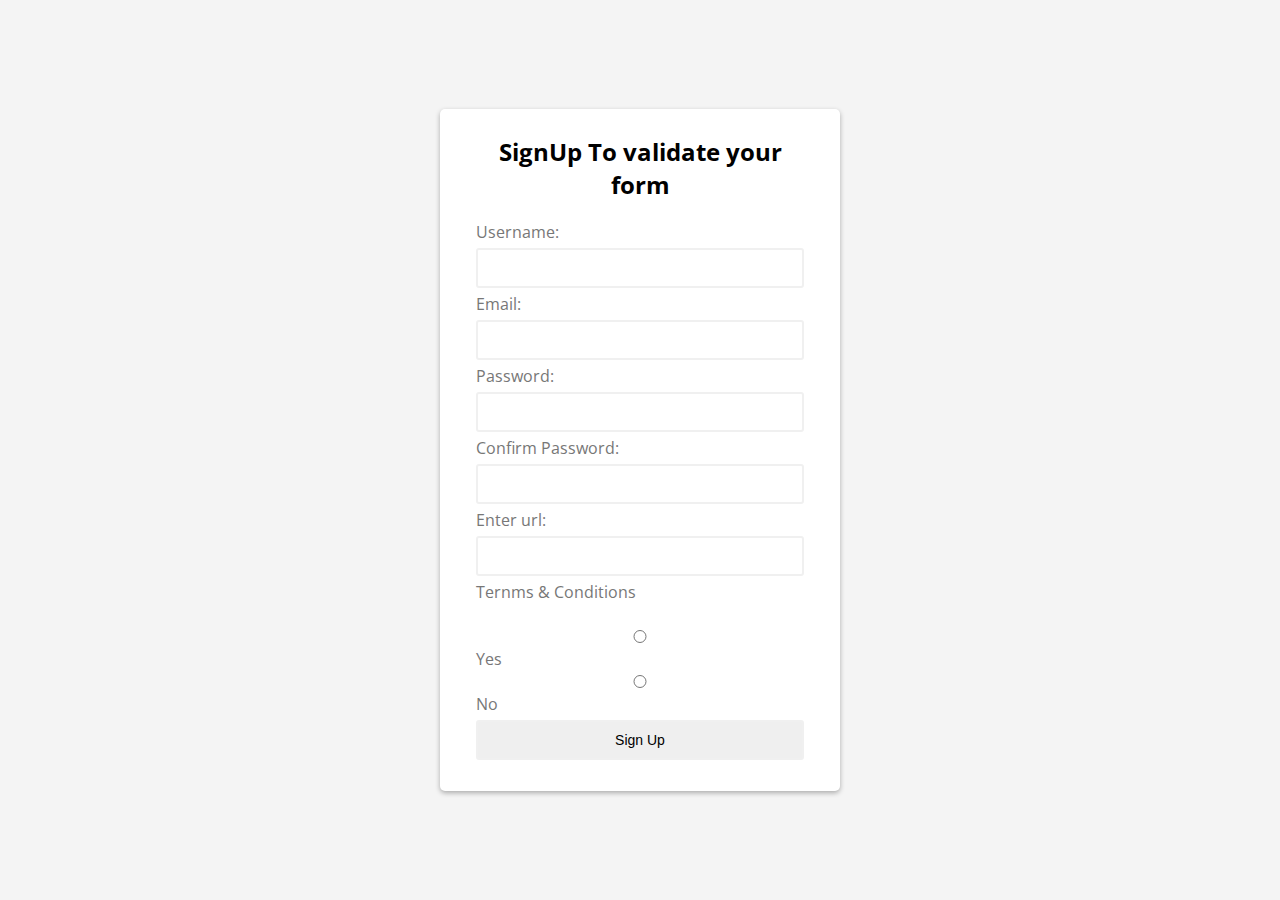
<file: lab4/index.html>
<!DOCTYPE html>
<html>
    <head>
        <title>Form validation using javascript</title>
        <link rel="stylesheet" href="style.css">        
    </head>
<body>
    <div class="container">
        <form id="signup" class="form">
            <h1>SignUp To  validate your form</h1>
            <div class="form-field">
                <label for="username">Username:</label>
                <input type="text" name="username" id="username" autocomplete="off">
                <small></small>
            </div>

            <div class="form-field">
                <label for="email">Email:</label>
                <input type="text" name="email" id="email" autocomplete="off">
                <small></small>
            </div>
            
           <div class="form-field">
                <label for="password">Password:</label>
                <input type="password" name="password" id="password" autocomplete="off">
                <small></small>
            </div>


            <div class="form-field">
                <label for="confirm-password">Confirm Password:</label>
                <input type="password" name="confirm-password" id="confirm-password" autocomplete="off">
                <small></small>
            </div>

            <div class="form-field">
                <label for="url">Enter url:</label>
                <input type="text" name="url" id="url" autocomplete="off">
                <small></small>
            </div>
            <div class="form-field">
               <label for="Terms">Ternms & Conditions</label><br>
               <input type="radio" name="choice" value="yes" id="choice-yes"> 
               <label for="choice-yes">Yes</label>
               <input type="radio" name="choice" value="no" id="choic-no">
               <label for="choice-no">No</label>
               <small></small>
           </div>

            <div class="form-field">
                <input type="submit" value="Sign Up">
            </div>
        </form>
    </div>

    <script src="main.js"></script>
</body>
</html>
</file>
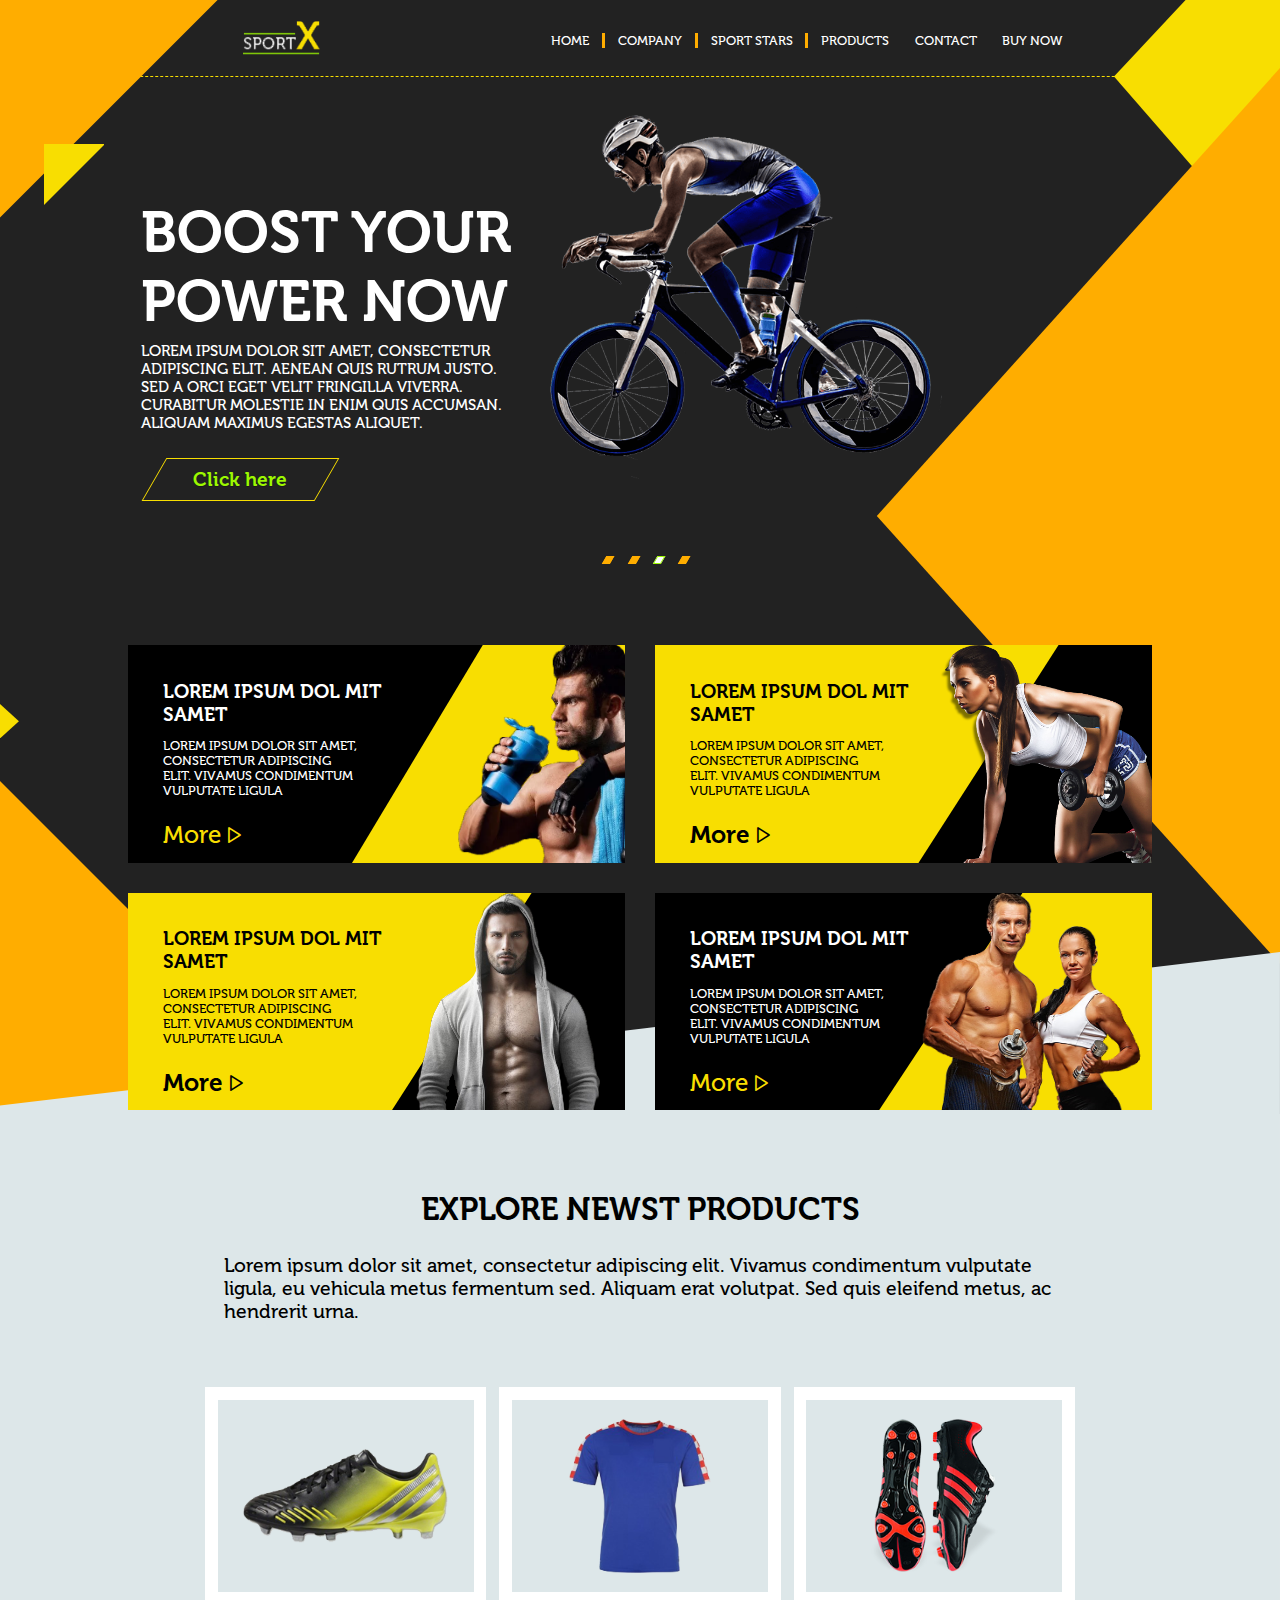
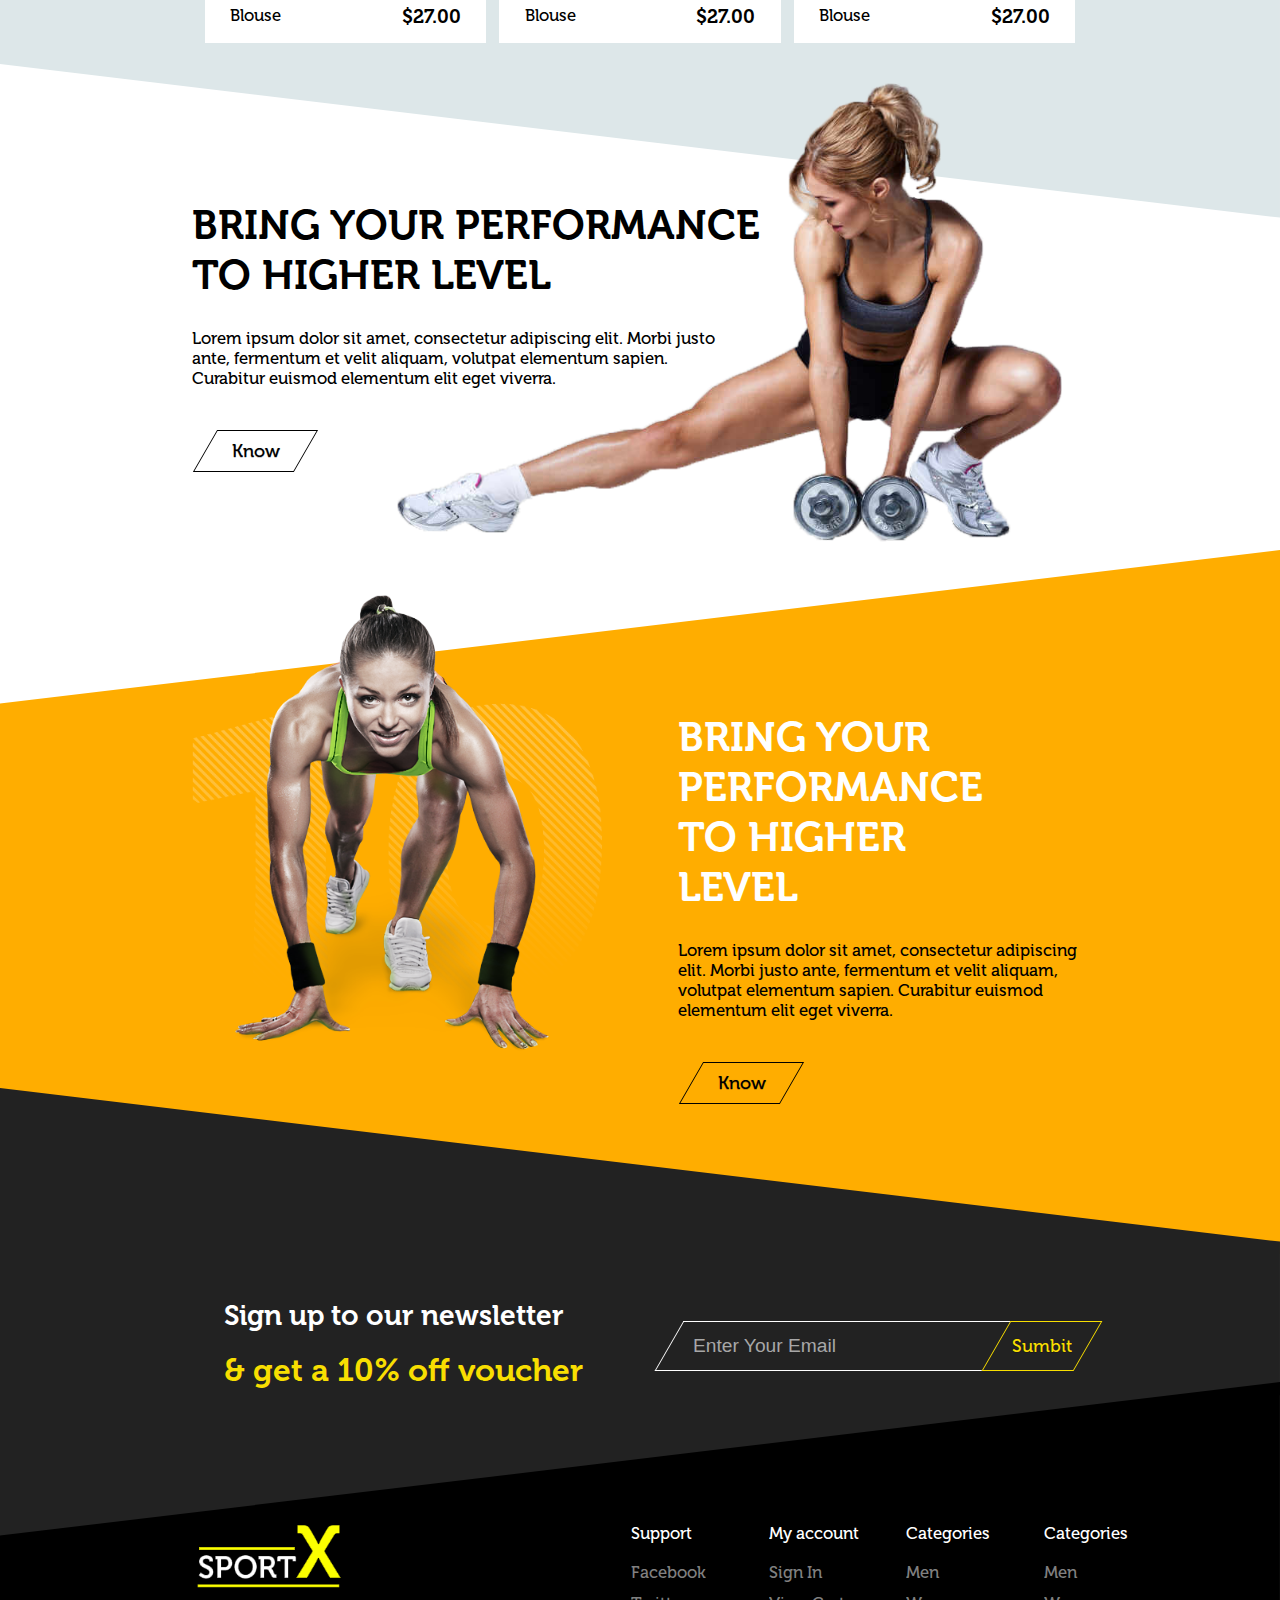
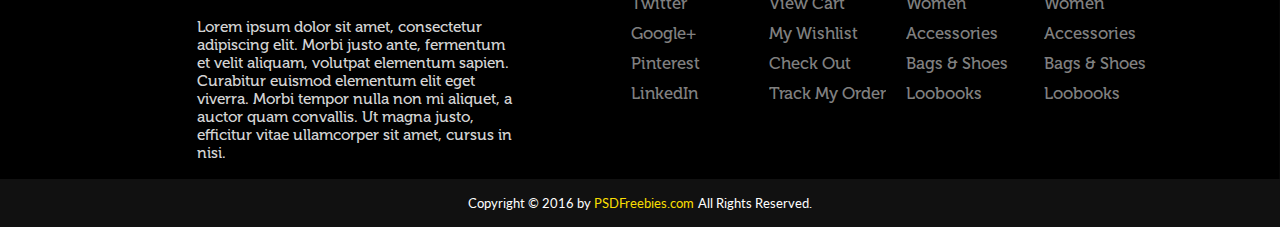
<file: Lab10/Sport-Web-Page-master/index.html>
<html>
    <head>
        <link rel="stylesheet" type="text/css" href="styles.css">
		<meta http-equiv="X-UA-Compatible" content="IE=edge">
		<meta name="viewport" content="width=device-width, initial-scale=1">
        <meta charset="UTF-8">
        <title>The best webpage</title>

        <link href="https://fonts.googleapis.com/css?family=Lato" rel="stylesheet">
        <link href="https://fonts.googleapis.com/css?family=Titillium+Web" rel="stylesheet">

        <link href="https://fonts.googleapis.com/icon?family=Material+Icons" rel="stylesheet">
    </head>
    <body>
        <div class="background">
            <!-- https://developer.mozilla.org/en-US/docs/Web/SVG/Attribute/viewBox -->
            <div class="upper-line--dashed"></div>
            <div class="shape-group--upper-left">
                <div class="triangular-right--upper-left--orange">
                    <svg viewBox="0 0 100 100" xmlns="http://www.w3.org/2000/svg">
                        <polygon points="0,0 0,100 100,0 0,0" style="fill:#ffad00;" />
                    </svg>
                </div>
                <div class="triangular-right--upper-left--yellow">
                    <svg viewBox="0 0 100 100" xmlns="http://www.w3.org/2000/svg">
                        <polygon points="0,0 0,100 100,0 0,0" style="fill:#f8de01;" />
                    </svg>
                </div>
            </div>
            <div class="polygon--upper-right--yellow">
                <svg viewBox="0 0 100 100" xmlns="http://www.w3.org/2000/svg">
                    <polygon points="43,0 100,0 100,100 47,100 0,46 43,0" style="fill:#f8de01;" />
                    <!-- x,y -->
                </svg>
            </div>
            <div class="triangle--middle-right--orange">
                <svg viewBox="0 0 100 100" xmlns="http://www.w3.org/2000/svg">
                    <polygon points="100,0 100,100 55,50 100,0" style="fill:#ffad00;" />
                </svg>
            </div>
            <div class="triangle--bottom-left--yellow">
                <svg viewBox="0 0 100 100" xmlns="http://www.w3.org/2000/svg">
                    <polygon points="0,0 55,50 0,100 0,0" style="fill:#f8de01;" />
                </svg>
            </div>
            <div class="triangle--bottom-left--orange">
                <svg viewBox="0 0 100 100" xmlns="http://www.w3.org/2000/svg">
                    <polygon points="0,0 0,100 100,100 0,0" style="fill:#ffad00;" />
                </svg>
            </div>
            <div class="big-polygon-pane--up">
                <svg viewBox="0 0 100 69" xmlns="http://www.w3.org/2000/svg" preserveAspectRatio="none">
                    <polygon points="100,0 100,69 0,57 0,12 100,0" style="fill:#dde7e9;" />
                </svg>
            </div>
            <div class="big-polygon-pane--center">
                <svg viewBox="0 0 100 51" xmlns="http://www.w3.org/2000/svg">
                    <polygon points="0,0 100,12 100,39 0,51 0,0" style="fill:#fff;" />
                </svg>
            </div>
            <div class="big-polygon-pane--down">
                <svg viewBox="0 0 100 55" xmlns="http://www.w3.org/2000/svg">
                    <polygon points="100,0 100,55 0,43 0,12 100,0" style="fill:#ffad00;" />
                </svg>
            </div>
            <div class="big-polygon-pane--very-down">
                <svg viewBox="0 0 100 36" xmlns="http://www.w3.org/2000/svg">
                    <polygon points="0,0 100,12 100,24 0,36 0,0" style="fill:#222222" />
                </svg>
            </div>
            <div class="big-polygon-pane--last-element">
                <svg viewBox="0 0 100 32" xmlns="http://www.w3.org/2000/svg">
                    <polygon points="0,12 100,0 100,100 0,100 0,12" style="fill:rgb(0, 0, 0);" />
                </svg>
            </div>
        </div>

        <div class="page-head">
            <div class="page-head__logo">
                <div>
                    <a href="#">
                        <img class="logo--small" src="resource/logo-small.png">
                    </a>
                </div>
            </div>

            <div class="hamburger-menu">
                <i class="material-icons">
                    menu
                </i>
            </div>
    
            <ul class="menu-up">
                <li><a class="active" href="#home">Home</a></li>
                <li><a class="menu__item--divide" href="#company">Company</a></li>
                <li><a class="menu__item--divide" href="#stars">Sport Stars</a></li>
                <li><a class="menu__item--divide" href="#products">Products</a></li>
                <li><a href="#contact">Contact</a></li>
                <li><a href="#buy">Buy now</a></li>
            </ul>
        </div>

        <div class="boost-power">
            <div class="bike">
                <div class="bike__container">
                    <img class="wheel bike__wheel--left" src="resource/left_wheel.png">
                    <img class="wheel bike__wheel--right" src="resource/right_wheel.png">
                    <img class="bike__foot" src="resource/cyclist_foot.png">
                    <img class="bike__cyclist" src="resource/cyclist.png">
                </div>
            </div>
            
            <div class="slogan">
                <div style="position:relative;">
                    <p class="slogan__title">Boost your power now</p>
                    <p class="slogan__content">Lorem ipsum dolor sit amet, consectetur adipiscing elit. Aenean quis rutrum justo. Sed a orci eget velit fringilla viverra. Curabitur molestie in enim quis accumsan. Aliquam maximus egestas aliquet.</p>        
                
                    <a class="button button-animation button--here" href="#">
                        <span>Click here</span>
                    </a>
                </div>
            </div>
        </div>

        <div class="offers">
            <div class="center--hor">
                <div class="offers__container">
                    <div class="offer-switch">
                        <div class="center">
                            <div>
                                <div class="button--offer-switch button--offer-switch--not-selected"></div>
                                <div class="button--offer-switch button--offer-switch--not-selected"></div>
                                <div class="button--offer-switch button--offer-switch--selected"></div>
                                <div class="button--offer-switch button--offer-switch--not-selected"></div>
                            </div>
                        </div>
                    </div>

                    <div class="offers-wrapper">
                        <div class="offer__tiles">
                            <div class="tiles--fit-man__shape">
                                <svg viewBox="0 0 100 90" xmlns="http://www.w3.org/2000/svg">
                                    <polygon points="54,0 100,0 100,90 0,90 54,0" style="fill:#f8de01;" />
                                </svg>
                            </div>
                            <img class="offer__tiles__image--fit-man" src="resource/fitness_man.png">
                            <p class="tiles__title--light">Lorem ipsum dol mit samet</p>
                            <p class="tiles__content--light">Lorem ipsum dolor sit amet, consectetur adipiscing elit. Vivamus condimentum vulputate ligula</p>
                            <div class="tiles__more--light">
                                <p>More</p>
                                <span class="icon-play"></span>
                            </div>
                        </div>
                        <div class="offer__tiles">
                            <div class="tiles--fit_woman__shape">
                                <svg viewBox="0 0 275 140" xmlns="http://www.w3.org/2000/svg">
                                    <polygon points="0,0 220,0 130,140 0,140 0,0" style="fill:#f8de01;" />
                                </svg>
                            </div>
                            <img class="offer__tiles__image--fit-woman" src="resource/fit_woman.png">
                            <p class="tiles__title--dark">Lorem ipsum dol mit samet</p>
                            <p class="tiles__content--dark">Lorem ipsum dolor sit amet, consectetur adipiscing elit. Vivamus condimentum vulputate ligula</p>
                            <div class="tiles__more--dark">
                                <p>More</p>
                                <span class="icon-play"></span>
                            </div>
                        </div>
                        <div class="offer__tiles">
                            <div class="tiles--dressed-man__shape">
                                <svg viewBox="0 0 275 140" xmlns="http://www.w3.org/2000/svg">
                                    <polygon points="0,0 220,0 130,140 0,140 0,0" style="fill:#f8de01;" />
                                </svg>
                            </div>
                            <img class="offer__tiles__image--dressed-man" src="resource/dressed_man.png">
                            <p class="tiles__title--dark">Lorem ipsum dol mit samet</p>
                            <p class="tiles__content--dark">Lorem ipsum dolor sit amet, consectetur adipiscing elit. Vivamus condimentum vulputate ligula</p>
                            <div class="tiles__more--dark">
                                <p>More</p>
                                <span class="icon-play"></span>
                            </div>
                        </div>
                        <div class="offer__tiles">
                            <div class="tiles--fit-couple__shape">
                                <svg viewBox="0 0 100 100" xmlns="http://www.w3.org/2000/svg">
                                    <polygon points="66,0 100,0 100,100 0,100 66,0" style="fill:#f8de01;" />
                                </svg>
                            </div>
                            <img class="offer__tiles__image--fit-couple" src="resource/fit_couple.png">
                            <p class="tiles__title--light">Lorem ipsum dol mit samet</p>
                            <p class="tiles__content--light">Lorem ipsum dolor sit amet, consectetur adipiscing elit. Vivamus condimentum vulputate ligula</p>
                            <div class="tiles__more--light">
                                <p>More</p>
                                <span class="icon-play"></span>
                            </div>
                        </div>
                    </div>
                </div>
            </div>
        </div>

        <div class="newst-products">
            <div class="center">
                <span class="newst-products__title">Explore newst products</span>
            </div>
            <div class="center">
                <span class="newst-products__desc">Lorem ipsum dolor sit amet, consectetur adipiscing elit. Vivamus condimentum vulputate ligula, eu vehicula metus fermentum sed. Aliquam erat volutpat. Sed quis eleifend metus, ac hendrerit urna.</span>
            </div>
            
            <div class="center--hor">
                <div class="products-wrapper__container">
                    <div class="products-wrapper">
                        <div class="product">
                            <div>
                                <img class="center--block" src="resource/shoes.png">
                            </div>
                            <p>Blouse</p>
                            <span>$27.00</span>
                        </div>
                        <div class="product">
                            <div>
                                <img class="center--block" src="resource/tshirt.png">
                            </div>
                            <p>Blouse</p>
                            <span>$27.00</span>
                        </div>
                        <div class="product">
                            <div>
                                <img class="center--block" src="resource/red-shoes.png">
                            </div>
                            <p>Blouse</p>
                            <span>$27.00</span>
                        </div>
                    </div>
                </div>
            </div>
        </div>

        <div class="performance--up">
            <div>
                <img class="performance--up__image" src="resource/girl-with-weights.png">
                <div class="performance--up__info">
                    <h1>Bring your performance to higher level</h1>
                    <p>Lorem ipsum dolor sit amet, consectetur adipiscing elit. Morbi justo ante, fermentum et velit aliquam, volutpat elementum sapien. Curabitur euismod elementum elit eget viverra.</p>
                    <a class="button button-animation button--know button--know--up" href="#">
                        <span>Know</span>
                    </a>
                </div>
            </div>
        </div>

        <div class="performance--down">
            <div>
                <img class="performance--down__image" src="resource/running_woman.png">
                <div class="performance--down__info">
                    <h1>Bring your performance to higher level</h1>
                    <p>Lorem ipsum dolor sit amet, consectetur adipiscing elit. Morbi justo ante, fermentum et velit aliquam, volutpat elementum sapien. Curabitur euismod elementum elit eget viverra.</p>
                    <a class="button button-animation button--know button--know--down" href="#">
                        <span>Know</span>
                    </a>
                </div>
            </div>
        </div>

        <div class="newsletter">
            <div class="newsletter__wrapper">
                <div class="newsletter__info">
                    <h1>Sign up to our newsletter</h1>
                    <div class="newsletter__info__discount">
                        & get a 10% off voucher
                    </div>
                </div>
                <div class="newsletter__form">
                    <div class="input-field newsletter__field">
                        <input type="text" placeholder="Enter your email">
                    </div>
                    <a class="button button-animation button--sumbit" href="#">
                        <span>Sumbit</span>
                    </a>
                </div>
            </div>
        </div>

        <div class="bottom-menu center">
            <div class="bottom-menu__wrapper">
                <div class="bottom-menu__logo">
                    <img src="resource/logo-big.png">
                    <span>Lorem ipsum dolor sit amet, consectetur adipiscing elit. Morbi justo ante, fermentum et velit aliquam, volutpat elementum sapien. Curabitur euismod elementum elit eget viverra. Morbi tempor nulla non mi aliquet, a auctor quam convallis. Ut magna justo, efficitur vitae ullamcorper sit amet, cursus in nisi.</span>
                </div>
                <div class="bottom-menu__menu bottom-menu__menu__wrapper">
                    <ul class="bottom-menu__menu__category">
                        <li>Support</li>
    
                        <li>Facebook</li>
                        <li>Twitter</li>
                        <li>Google+</li>
                        <li>Pinterest</li>
                        <li>LinkedIn</li>
                    </ul>
                    <ul class="bottom-menu__menu__category">
                        <li>My account</li>
    
                        <li>Sign in</li>
                        <li>View cart</li>
                        <li>My wishlist</li>
                        <li>Check out</li>
                        <li>Track my order</li>
                    </ul>
                    <ul class="bottom-menu__menu__category">
                        <li>Categories</li>
    
                        <li>Men</li>
                        <li>Women</li>
                        <li>Accessories</li>
                        <li>Bags & Shoes</li>
                        <li>Loobooks</li>
                    </ul>
                    <ul class="bottom-menu__menu__category">
                        <li>categories</li>
    
                        <li>Men</li>
                        <li>Women</li>
                        <li>Accessories</li>
                        <li>Bags & shoes</li>
                        <li>Loobooks</li>
                    </ul>
                </div>
            </div>
        </div>

        <div class="copyright-footer">
            <div>
                <a>Copyright © 2016 by </a>
                <a href = "https://psdfreebies.com/psd/sports-shop-website-multipurpose-free-psd-template/">PSDFreebies.com</a>
                <a> All Rights Reserved.</a>
            </div>
        </div>
        
    </body>
</html>
</file>
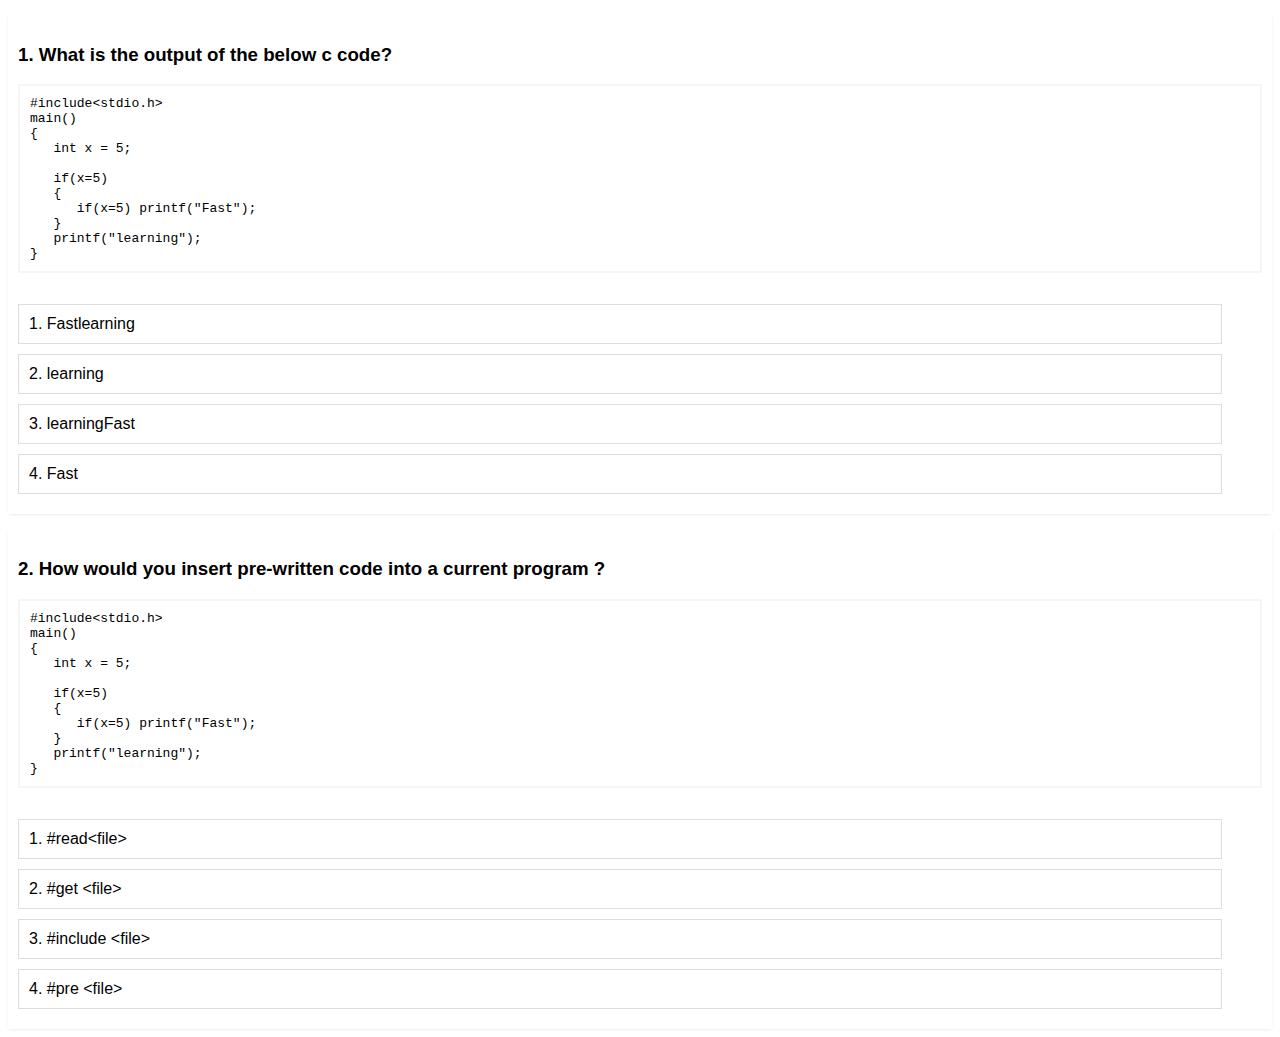
<file: Lab9/online quizzes/index.html>
<!DOCTYPE html>
<html>
   <head>
      <title>C Programming Language Output this code Quizzes 1</title>
    
                <link rel="stylesheet" type="text/css" href="./css/style.css" />
                
 
    <script src="http://www.fastlearning.in/controller/js/jquery-1.9.1.min.js"></script>
    
     <script type="text/javascript">
	$(document).ready(function() {
    $('label').click(function() {
        $('label').removeClass('worngans');
        $(this).addClass('worngans');
    });
});
	</script>
   
    
   </head>
   <body >
<div class="scp-quizzes-main">
<div class="scp-quizzes-data">
  <h3>1. What is the output of the below c code?</h3>
    <pre>#include&lt;stdio.h>	
main() 
{
   int x = 5;
   
   if(x=5)
   {	
      if(x=5) printf("Fast");
   } 
   printf("learning");
}</pre>
<br/>
    <input type="radio" id="Fastlearning" name="question1">
       <label for="Fastlearning">1. Fastlearning</label><br/>
    <input type="radio"  name="question1">
       <label>2. learning</label><br/>
    <input type="radio" name="question1">
       <label>3. learningFast</label> <br/>
    <input type="radio" name="question1">
     <label>4. Fast</label> 
 </div>
 <div class="scp-quizzes-data">
  <h3>2. How would you insert pre-written code into a current program ?</h3>
    <pre>#include&lt;stdio.h>	
main() 
{
   int x = 5;
   
   if(x=5)
   {	
      if(x=5) printf("Fast");
   } 
   printf("learning");
}</pre>
<br/>
    <input type="radio" name="question2">
       <label>1. #read&lt;file></label><br/>
    <input type="radio"  name="question2">
       <label>2. #get &lt;file></label><br/>
    <input type="radio" name="question2" id="inculdefile">
       <label for="inculdefile">3. #include &lt;file></label> <br/>
    <input type="radio" name="question2">
     <label>4. #pre &lt;file></label> 
 </div>
</div>


</body></html>
</file>
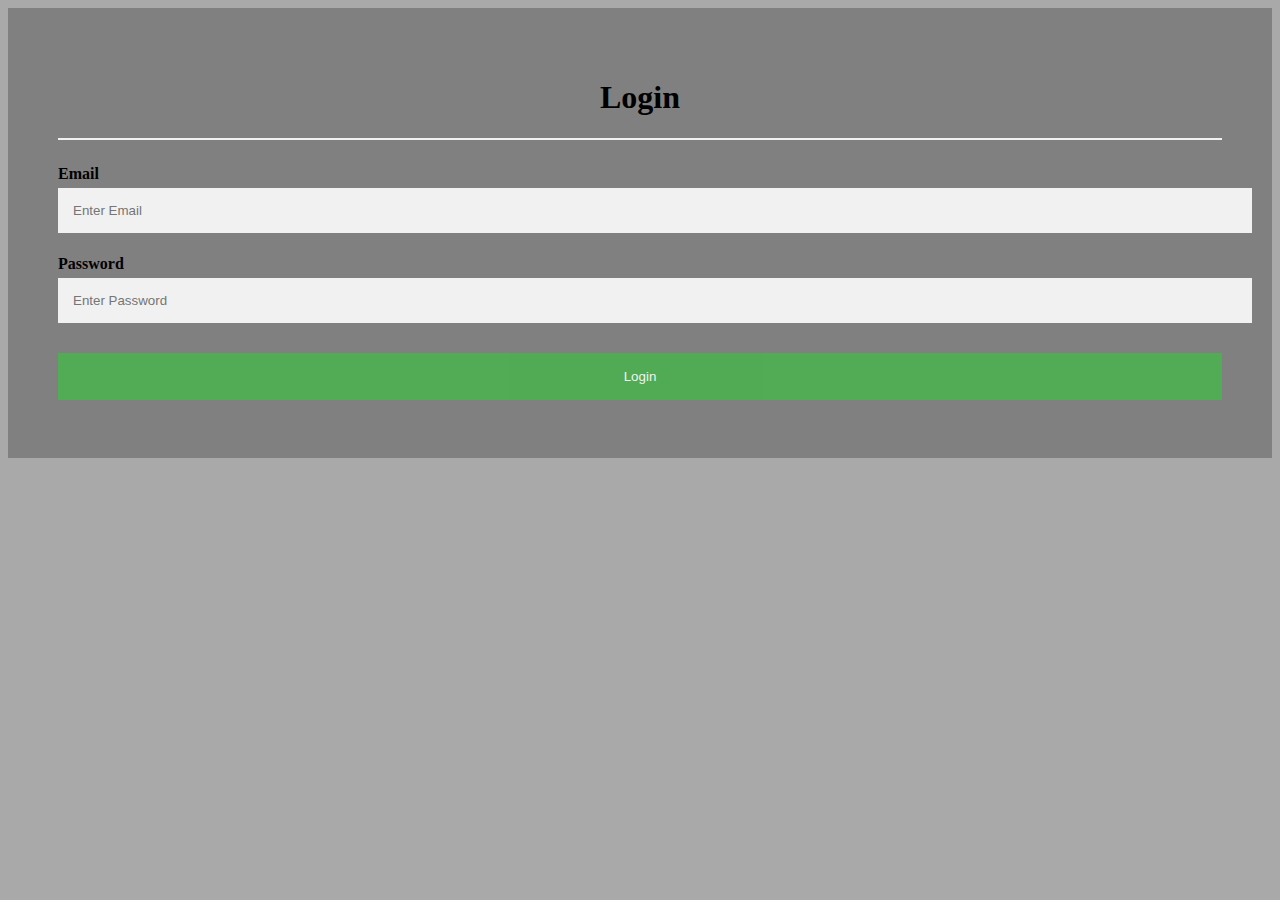
<file: login.html>
<!DOCTYPE html>  
<html>  
<head>  
<meta name="viewport" content="width=device-width, initial-scale=1">  
<style>  
body{  
  font-family: "Times New Roman", Times, serif; 
  background-color: darkgrey;  
}  
.container {  
    padding: 50px;  
  background-color: grey;  
}  
  
input[type=text], input[type=password] {  
  width: 100%;  
  padding: 15px;  
  margin: 5px 0 22px 0;  
  display: inline-block;  
  border: none;  
  background: #f1f1f1;  
}  
input[type=text]:focus, input[type=password]:focus {  
  background-color: cadetblue;  
  outline: none;  
}  
 div {  
            padding: 10px 0;  
         }  
hr {  
  border: 1px solid #f1f1f1;  
  margin-bottom: 25px;  
}  
.loginbtn {  
  background-color: #4CAF50;  
  color: white;  
  padding: 16px 20px;  
  margin: 8px 0;  
  border: none;  
  cursor: pointer;  
  width: 100%;  
  opacity: 0.9;  
}  
.loginbtn:hover {  
  opacity: 1;  
}  
</style>  
</head>  
<body>  
<form action="home.html" method="POST">  
  <div class="container">  
  <center>  <h1> Login </h1> </center>  
  <hr>  

 <label for="email"><b>Email</b></label>  
 <input type="text" placeholder="Enter Email" name="email" required>  
  
    <label for="psw"><b>Password</b></label>  
    <input type="password" placeholder="Enter Password" name="psw" required>   
    <button type="submit" class="loginbtn">Login</button>    
</form>  
</body>  
</html>
</file>
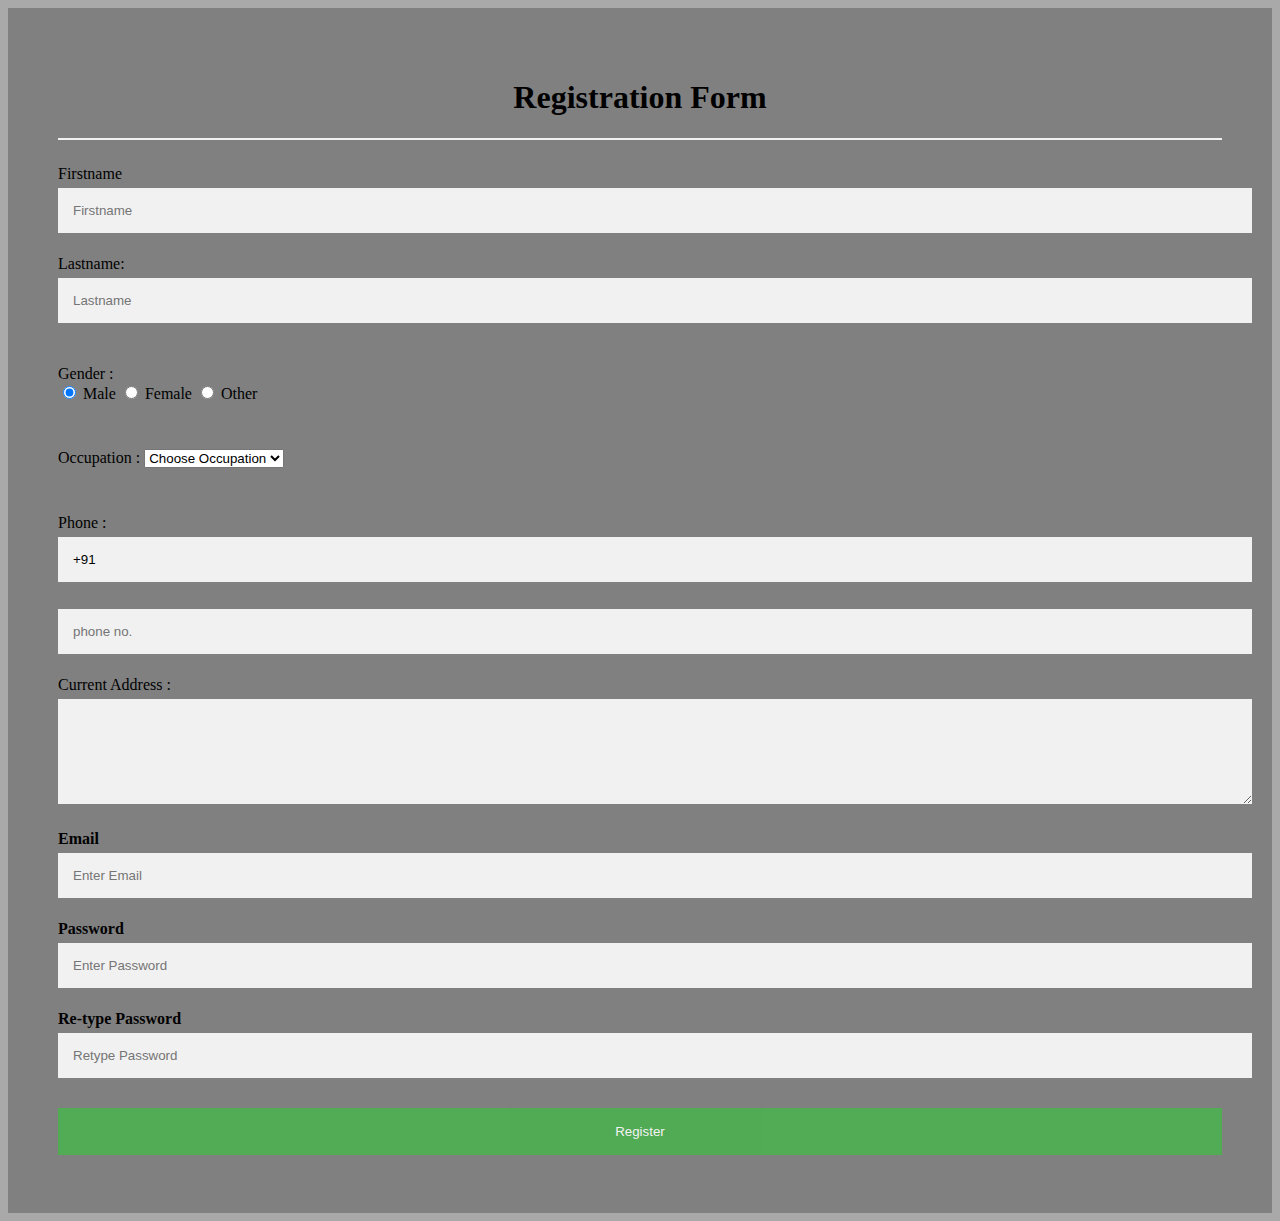
<file: registration.html>
<!DOCTYPE html>  
<html>  
<head>  
<meta name="viewport" content="width=device-width, initial-scale=1">  
<style>  
body{  
  font-family: "Times New Roman", Times, serif; 
  background-color: darkgrey;  
}  
.container {  
    padding: 50px;  
  background-color: grey;  
}  
  
input[type=text], input[type=password], textarea {  
  width: 100%;  
  padding: 15px;  
  margin: 5px 0 22px 0;  
  display: inline-block;  
  border: none;  
  background: #f1f1f1;  
}  
input[type=text]:focus, input[type=password]:focus {  
  background-color: cadetblue;  
  outline: none;  
}  
 div {  
            padding: 10px 0;  
         }  
hr {  
  border: 1px solid #f1f1f1;  
  margin-bottom: 25px;  
}  
.registerbtn {  
  background-color: #4CAF50;  
  color: white;  
  padding: 16px 20px;  
  margin: 8px 0;  
  border: none;  
  cursor: pointer;  
  width: 100%;  
  opacity: 0.9;  
}  
.registerbtn:hover {  
  opacity: 1;  
  


}  
</style>  
</head>  
<body>  
<form action="home.html" method="POST">  
  <div class="container">  
  <center>  <h1> Registration Form </h1> </center>  
  <hr>  
  <label> Firstname </label>   
<input type="text" name="firstname" placeholder= "Firstname" size="15" required />   
<label> Lastname: </label>    
<input type="text" name="lastname" placeholder="Lastname" size="15"required />   
<div>  

<div>  
<label>   
Gender :  
</label><br>  
<input type="radio" value="Male" name="gender" checked > Male   
<input type="radio" value="Female" name="gender"> Female   
<input type="radio" value="Other" name="gender"> Other  
  
</div> 

<br><br>
<label>   
Occupation :  
</label>   
  
<select>  
<option value="">Choose Occupation</option>  
<option value="Student">Student</option>  
<option value="SelfEmployed">Self Employed</option>  
<option value="Education">Education</option>  
<option value="IT">IT</option>  
<option value="Healthcare">Healthcare</option>  
<option value="Agriculture">Agriculture</option>  
</select>  
</div>  
 
<br><br>
<label>   
Phone :  
</label>  
<input type="text" name="country code" placeholder="Country Code"  value="+91" size="2"/>   
<input type="text" name="phone" placeholder="phone no." size="10"/ required>   
Current Address :  
<textarea cols="80" rows="5" placeholder="Current Address" value="address" required>  
</textarea>  
 <label for="email"><b>Email</b></label>  
 <input type="text" placeholder="Enter Email" name="email" required>  
  
    <label for="psw"><b>Password</b></label>  
    <input type="password" placeholder="Enter Password" name="psw" required>  
  
    <label for="psw-repeat"><b>Re-type Password</b></label>  
    <input type="password" placeholder="Retype Password" name="psw-repeat" required>  
    <button type="submit" class="registerbtn">Register</button>    
</form>  
</body>  
</html>
</file>
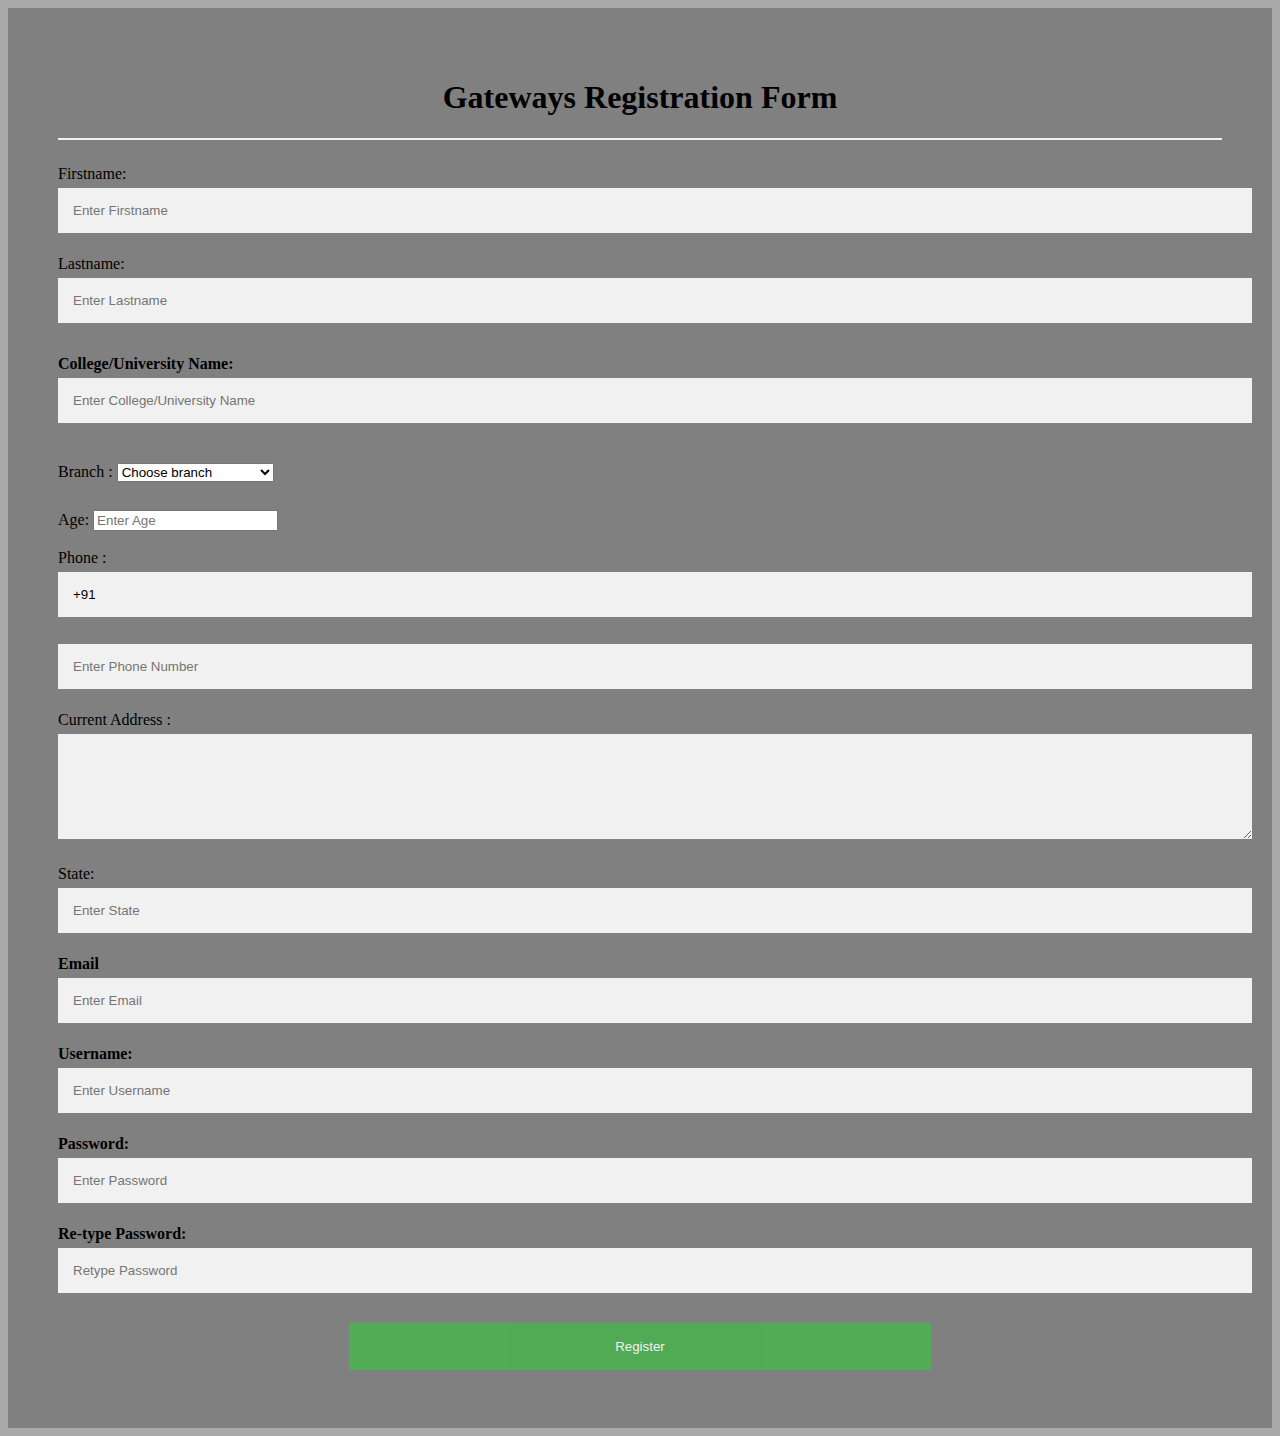
<file: CAT2/registration.html>
<!DOCTYPE html>  
<html>  
<head>  
<meta name="viewport" content="width=device-width, initial-scale=1">  
<style>  
body{  
  font-family: "Times New Roman", Times, serif; 
  background-color: darkgrey;  
}  
.container {  
    padding: 50px;  
  background-color: grey;  
}  
  
input[type=text], input[type=password], textarea {  
  width: 100%;  
  padding: 15px;  
  margin: 5px 0 22px 0;  
  display: inline-block;  
  border: none;  
  background: #f1f1f1;  
}  
input[type=text]:focus, input[type=password]:focus {  
  background-color: cadetblue;  
  outline: none;  
}  
 div {  
            padding: 10px 0;  
         }  
hr {  
  border: 1px solid #f1f1f1;  
  margin-bottom: 25px;  
}  
.registerbtn {  
  background-color: #4CAF50;  
  color: white;  
  padding: 16px 20px;  
  margin: 8px 0;  
  border: none;  
  cursor: pointer;  
  width: 50%;  
  opacity: 0.9;  
}  
.registerbtn:hover {  
  opacity: 1;  
  


}  
</style> 


 
</head>  
<body>  
<form name="Registration" action="processForm.asp" method="post">  
  <div class="container">  
  <center>  <h1> Gateways Registration Form </h1> </center>  
  <hr>  
  <label> Firstname: </label>   
<input type="text" name="firstname" id="firstname" placeholder= "Enter Firstname" size="15" required />   
<label> Lastname: </label>    
<input type="text" name="lastname" id="lastname" placeholder="Enter Lastname" size="15"required />   
<div>  

<label><b>College/University Name:</b></label>   
<input type="text" id="cname"  name="cname" placeholder= "Enter College/University Name" size="40" required >

<br><br>
<label>   
Branch :  
</label>   
  
<select id="branch" >  
<option value="">Choose branch</option>  
<option value="computer science">Computer Science</option>  
<option value="computer applications">Computer Applications</option>  
<option value="data science">Data Science</option>  
</select>  
</div>  
<br>
<label> Age: </label>   
<input type="number" id="age" name="age" placeholder="Enter Age"  required>
 
<br><br>
<label>   
Phone :  
</label>  
<input type="text" name="country code" placeholder="Country Code"  value="+91" size="2">   
<input type="text" id="phoneno"  name="phoneno" placeholder="Enter Phone Number" size="10" required>   
Current Address :  
<textarea cols="80" rows="5" placeholder="Current Address" value="address" required>  
</textarea>  
  <label> State: </label>   
<input type="text" id="state"  name="state" placeholder= "Enter State" size="30" required >

 <label for="email"><b>Email</b></label>  
 <input type="text" id="email" placeholder="Enter Email" name="email" required>  
 
  <label><b>Username:</b></label>   
<input type="text" id="username" name="username" placeholder= "Enter Username" size="30" required >
  
    <label for="psw"><b>Password:</b></label>  
    <input type="password" id="psw" placeholder="Enter Password" name="psw" required>  
  
    <label for="psw-repeat"><b>Re-type Password:</b></label>  
    <input type="password" id="cpsw" placeholder="Retype Password" name="cpsw" required>  
    <center><button type="submit" id="btnRegister" name="btnRegister" class="registerbtn" onclick="validation()">Register</button></center>
</form>  

<script>
	funtion validation(){
		//var firstname = document.forms["Registration"]["firstame"];
		//var lastname = document.forms["Registration"]["lastame"];
		
		var firstname = document.getElementById('firstname').value;
		var lastname = document.getElementById('lastname').value;
		var username = document.getElementById('username').value;
		var psw = document.getElementById('psw').value;
		var cpsw = document.getElementById('cpsw').value;
		var email = document.getElementById('email').value;
		var phoneno = document.getElementById('phoneno').value;
		var usercheck = /^[A-Z a-z.]{3,}$/;
		var passcheck = /^(?=.*[0-9])(?=.*[!@#$%^&*])[A-z a-z 0-9 !@#$%^&*]{8,16}&/;
		var phonecheck = /^[6789][0-9]{9}$/;
		var mailformat = /^\w+([\.-]?\w+)*@\w+([\.-]?\w+)*(\.\w{2,3})+$/;
		
		if(email.value.match(mailformat))
		{
			alert("Valid email address!");
			document.form1.text1.focus();
			return true;
		}
		else
		{
			alert("You have entered an invalid email address!");
			document.form1.text1.focus();
			return false;
		}
		
		if(usercheck.test(username)){
			document.getElementById('username').innerHTML=" ";
		}
		else{
			document.getElementById('username').innerHTML="username invalid";
			return false;
		}
		if(passcheck.test(psw)){
			document.getElementById('psw').innerHTML=" ";
		}
		else{
			document.getElementById('psw').innerHTML="password invalid";
			return false;
		}
		if(cpsw.test(psw)){
			document.getElementById('cpsw').innerHTML=" ";
		}
		else{
			document.getElementById('cpsw').innerHTML="password not matching";
			return false;
		}
		if(emailcheck.test(email)){
			document.getElementById('email').innerHTML=" ";
		}
		else{
			document.getElementById('email').innerHTML="email invalid";
			return false;
		}
		if(phonecheck.test(psw)){
			document.getElementById('phoneno').innerHTML=" ";
		}
		else{
			document.getElementById('phoneno').innerHTML="phone number invalid";
			return false;
		}
		
		return true;
	}
</script>
</body>  
</html>
</file>
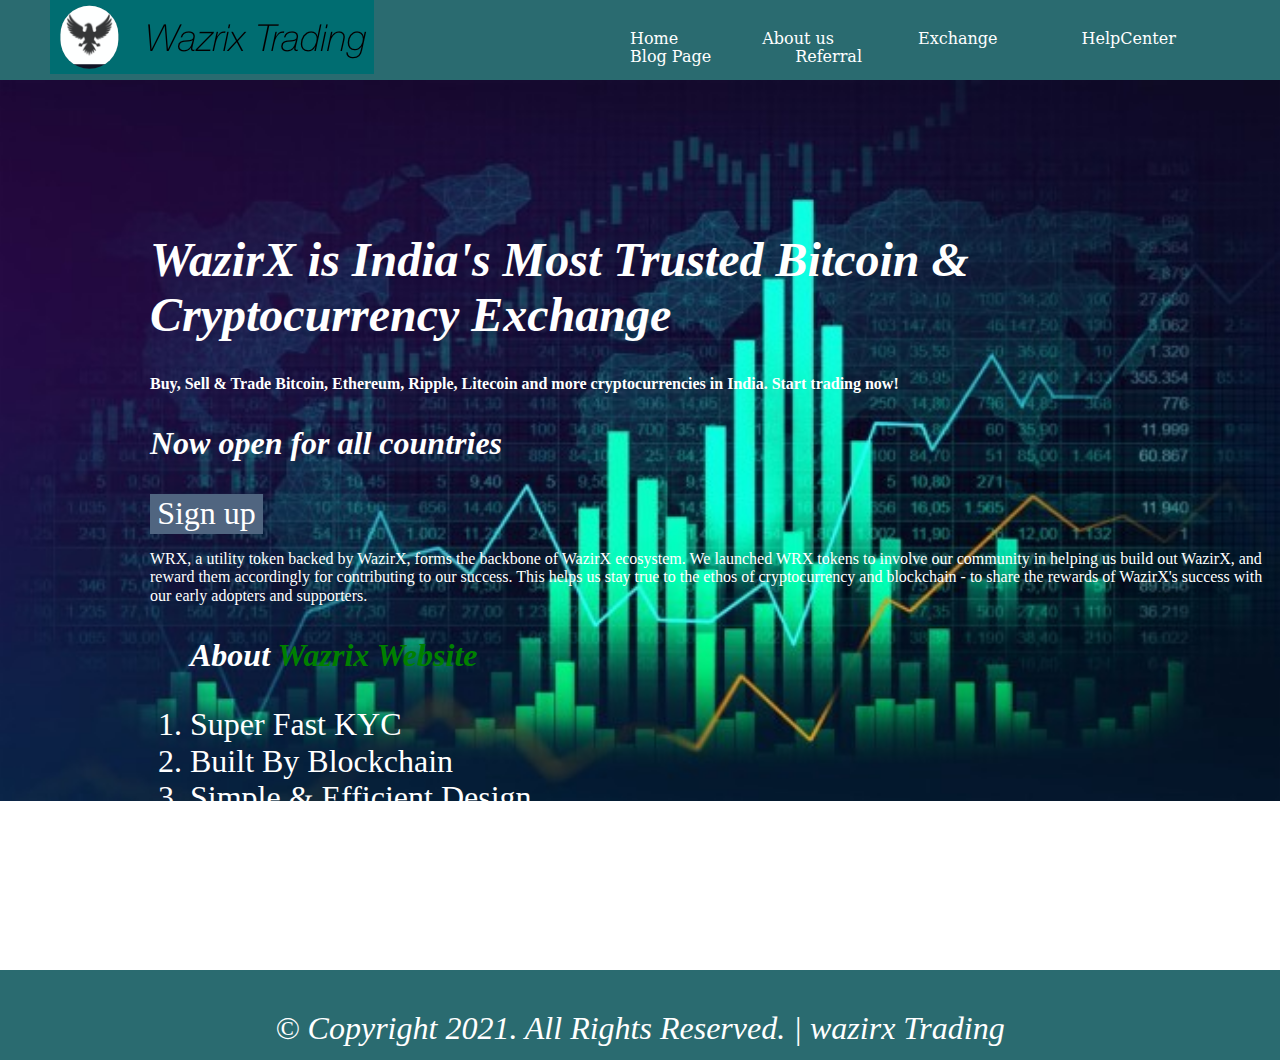
<file: lab1 & 2/Lab1.html>
<!DOCTYPE>
<Html>

<head>

<title>wazirx Trading</title>

<link rel="stylesheet" type="text/css" href="css/normalize.css">
<link rel="stylesheet" type="text/css" href="css/home.css">
<link rel="stylesheet" type="text/css" href="css/global.css">


</head>

<body>
<header>

<nav>

		<img id="logo" src="img/logo6.png">

			<a href="lab1.html">Home</a>
			<a href="trading2.html">About us</a>
			<a href="https://wazirx.com/exchange/BTC-INR">Exchange</a>
      <a href="https://support.wazirx.com/hc/en-us">HelpCenter</a>
      <a href="https://wazirx.com/blog/?_ga=2.74269716.782165450.1629210391-75024007.1627975120">Blog Page</a>
      <a href="https://wazirx.com/referral">Referral</a>
		</nav>
</header>
<section id="slideshow">

		<section id="content">

			<h1>WazirX is India's Most Trusted Bitcoin & Cryptocurrency Exchange</h1>

			<h4>Buy, Sell & Trade Bitcoin, Ethereum, Ripple, Litecoin and more cryptocurrencies in India. Start trading now!</h4>

			<h3>Now open for all countries</h3>

			<button onclick="window.location.href='https://wazirx.com/signup?source=landing';">
		 Sign up
	 </button>
<p>WRX, a utility token backed by WazirX, forms the backbone of WazirX ecosystem. We launched WRX tokens to involve our community in helping us build out WazirX, and reward them accordingly for contributing to our success. This helps us stay true to the ethos of cryptocurrency and blockchain - to share the rewards of WazirX's success with our early adopters and supporters.</p>

			<ol>
				<h3>About <span style="color:Green;">  Wazrix Website</span></h3>
			  <li>Super Fast KYC</li>
				<li>Built By Blockchain</li>
				<li>Simple & Efficient Design</li>
		</ol>

	<ul>
	<h3>Wazrix Team</h3>
			<li>Nischal Shetty</li>
			<li>Sameer Mhatre</li>
			<li>Siddharth Menon</li>
	</ul>
		</section>

	<img id="slide" src="img/yashuimage1.jpg">


</section>
<footer id="techsupport">

	<center><p id="footer">© Copyright 2021. All Rights Reserved. | wazirx Trading</p></center>

	</footer>


</body>

</html>
</file>
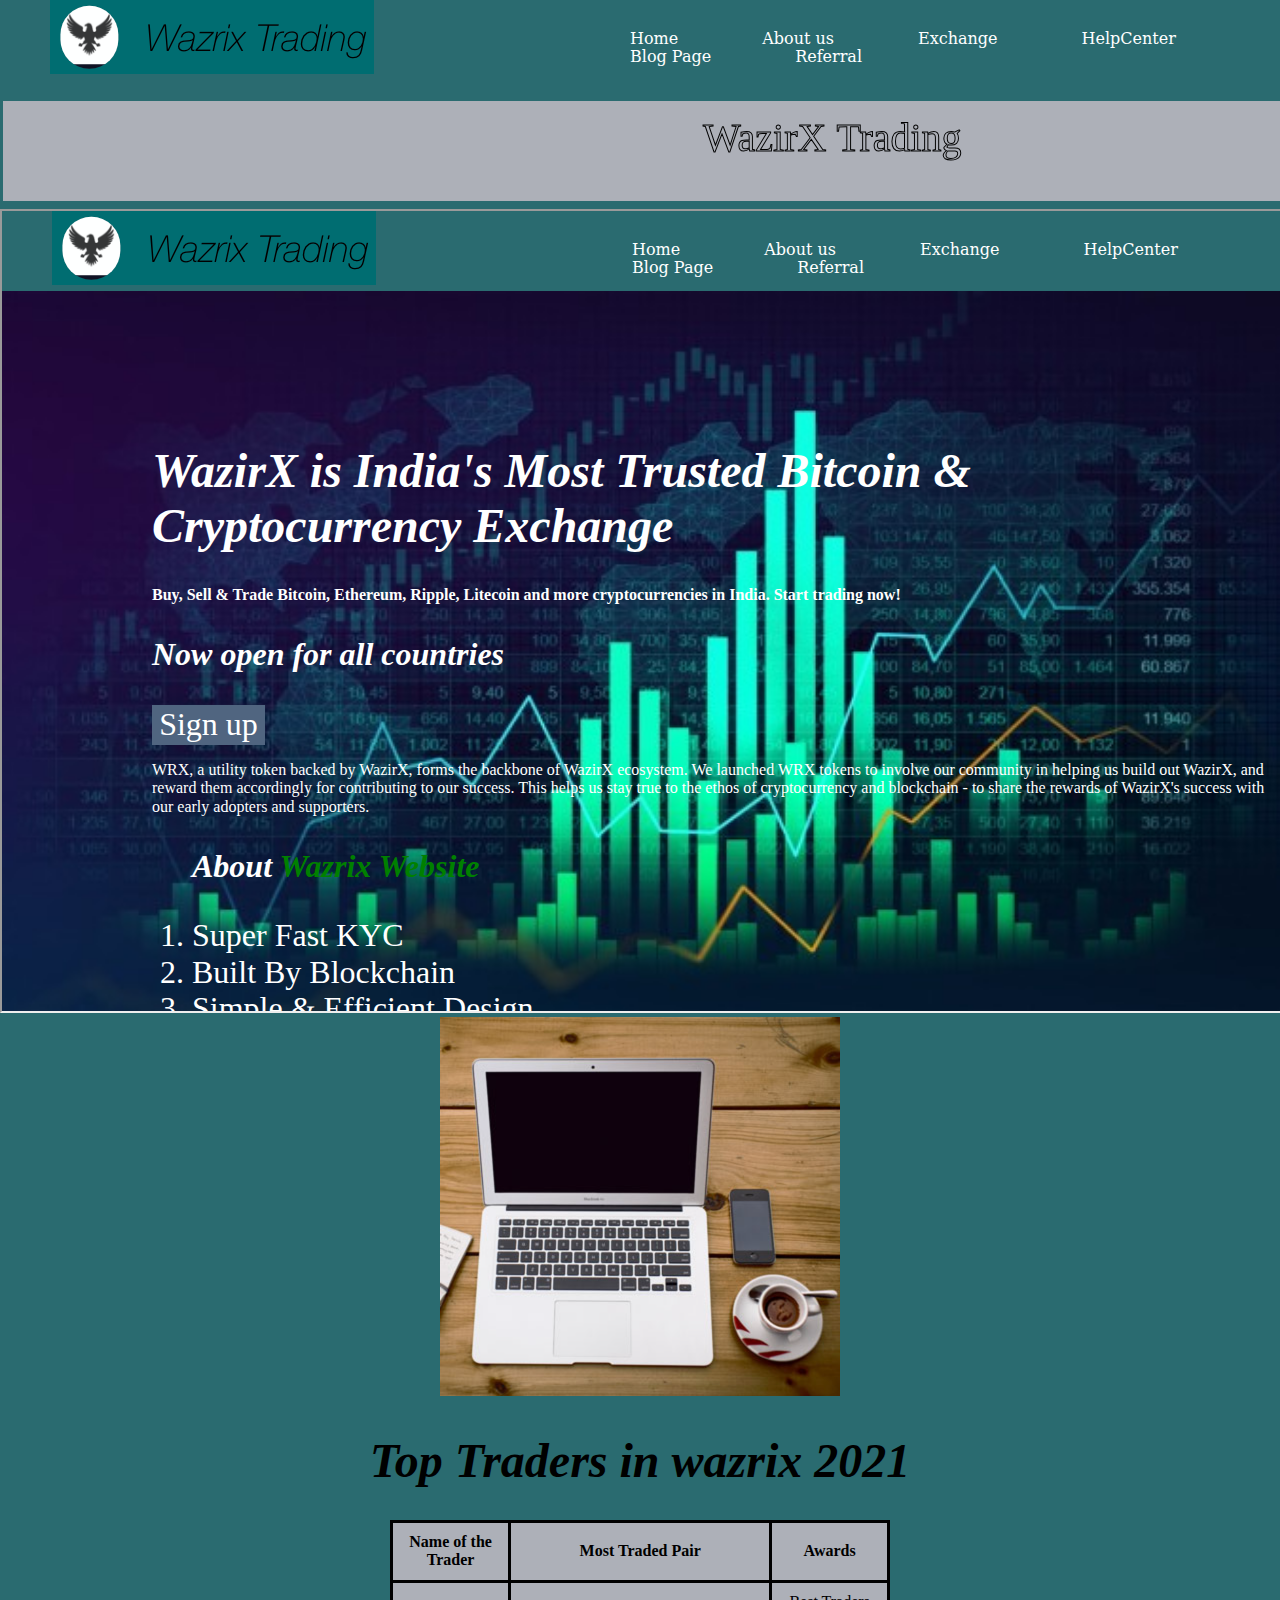
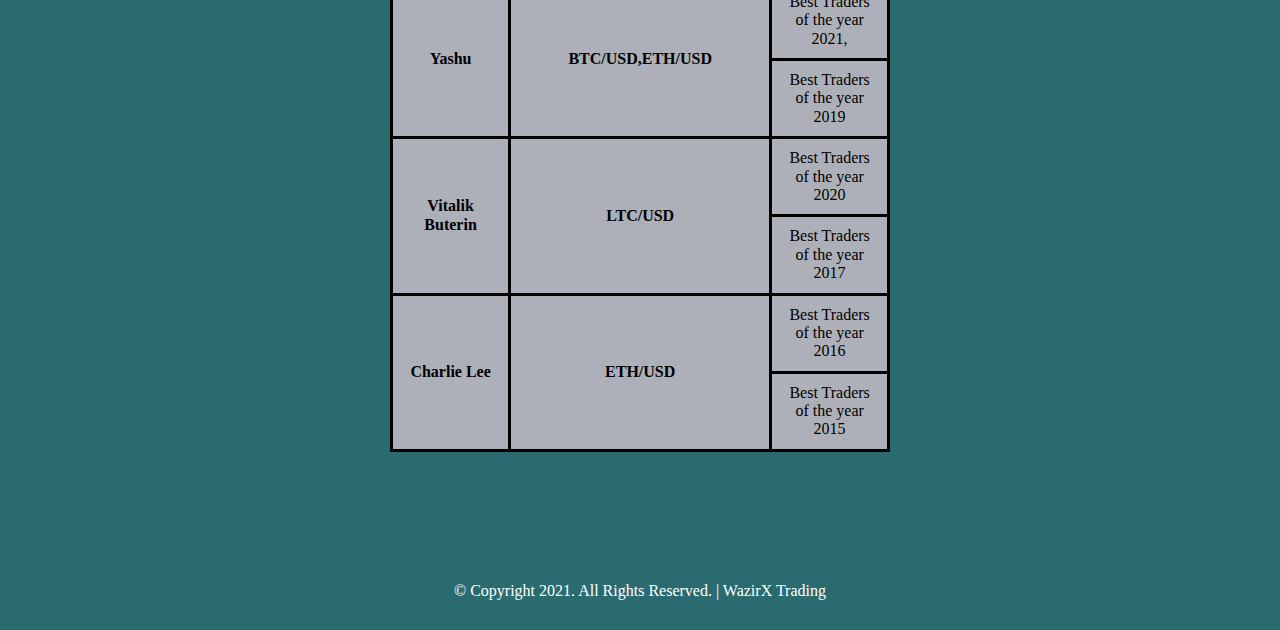
<file: lab1 & 2/Trading2.html>
<!DOCTYPE html>
<html>
<head>

	<title>Wazrix Trading</title>

	<!-- Start Normalize CSS -->
	<link rel="stylesheet" type="text/css" href="css/normalize.css">

	<!-- Start Global CSS -->
	<link rel="stylesheet" type="text/css" href="css/global.css">
	<style>

	body{
		background-color:#2a6b70;
	}
			table {
					width: 500px;
					border-collapse: collapse;
					 background-color:#adb0b8;


			}
			table, th, td {
					border: 3px solid black;


			}
			th, td {
				padding: 10px;
				width: 20px;
				text-align: center;

			}
				canvas{
					background-color: #adb0b8;
				}
				footer {
						width: 100%;
						height: 80px;
						background: #2a6b70;
						position: absolute;
						top: 2150px;
						left: 0;
				}

				p#footer {
						text-align: center;
						color: white;
						margin-top: 32px;
						font-size: 1em;
				}
	</style>
</head>
<body>

	<header>
    <nav>
			<img id="logo" src="img/logo6.png">

				<a href="lab1.html">Home</a>
				<a href="trading2.html">About us</a>
				<a href="https://wazirx.com/exchange/BTC-INR">Exchange</a>
				<a href="https://support.wazirx.com/hc/en-us">HelpCenter</a>
				<a href="https://wazirx.com/blog/?_ga=2.74269716.782165450.1629210391-75024007.1627975120">Blog Page</a>
				<a href="https://wazirx.com/referral">Referral</a>
			</nav>

		</nav>

    </header>
<br>
		<canvas id="myCanvas" width="1650px" height="100px"
		style="border:3px solid #2a6b70;">
		</canvas>
		<script>
		var canvas = document.getElementById("myCanvas");
		var ctx = canvas.getContext("2d");
		ctx.font = "40px serif";

		ctx.strokeText("WazirX Trading",700,50);

		</script>


		<iframe src="Lab1.html" style="height:800px;width:100%" title="Iframe Example"style="border:1px solid black;"></iframe>


		<center>

		<img src="map1.jpeg" alt="Workplace" usemap="#workmap" width="400" height="379">


			<map name="workmap">
			  <area shape="rect" coords="34,44,270,350" alt="Computer" href="https://wazirx.com/exchange/BTC-INR">
			  <area shape="rect" coords="290,172,333,250" alt="Phone" href="https://play.google.com/store/apps/details?id=com.wrx.wazirx&referrer=utm_source%3DWazirX%2520Desktop%26utm_medium%3DHome%26utm_term%3DDownload%2520App">
			  <area shape="circle" coords="337,300,44" alt="Cup of coffee" href="https://www.cafecoffeeday.com/">

		</map>
</center>
<center><caption><h1>Top Traders in wazrix 2021</h1></caption></center>
<center>  <table>
	<thead>
			<tr>
					<th>Name of the Trader</th>
					<th>Most Traded Pair</th>
					<th>Awards</th>


			</tr>

			<tr>
					<th rowspan="2">Yashu</th>
					<th rowspan="2">BTC/USD,ETH/USD</th>
					<td>Best Traders of the year 2021,</td>
			</tr>
			<tr>
					<td>Best Traders of the year 2019</td>


			<tr>
					<th rowspan="2">Vitalik Buterin</th>
					<th rowspan="2">LTC/USD</th>
					<td>Best Traders of the year 2020</td>
			</tr>
			<tr>
					<td>Best Traders of the year 2017</td>

			<tr>
					<th rowspan="2">Charlie Lee</th>
					<th rowspan="2">ETH/USD</th>
					<td>Best Traders of the year 2016</td>
			</tr>
			<tr>
					<td>Best Traders of the year 2015</td>
	</thead>
	</table></center>

	<footer id="techsupport">

		<center><p id="footer">© Copyright 2021. All Rights Reserved. | WazirX Trading</p></center>

		</footer>

		  </body>

  </html>
</file>
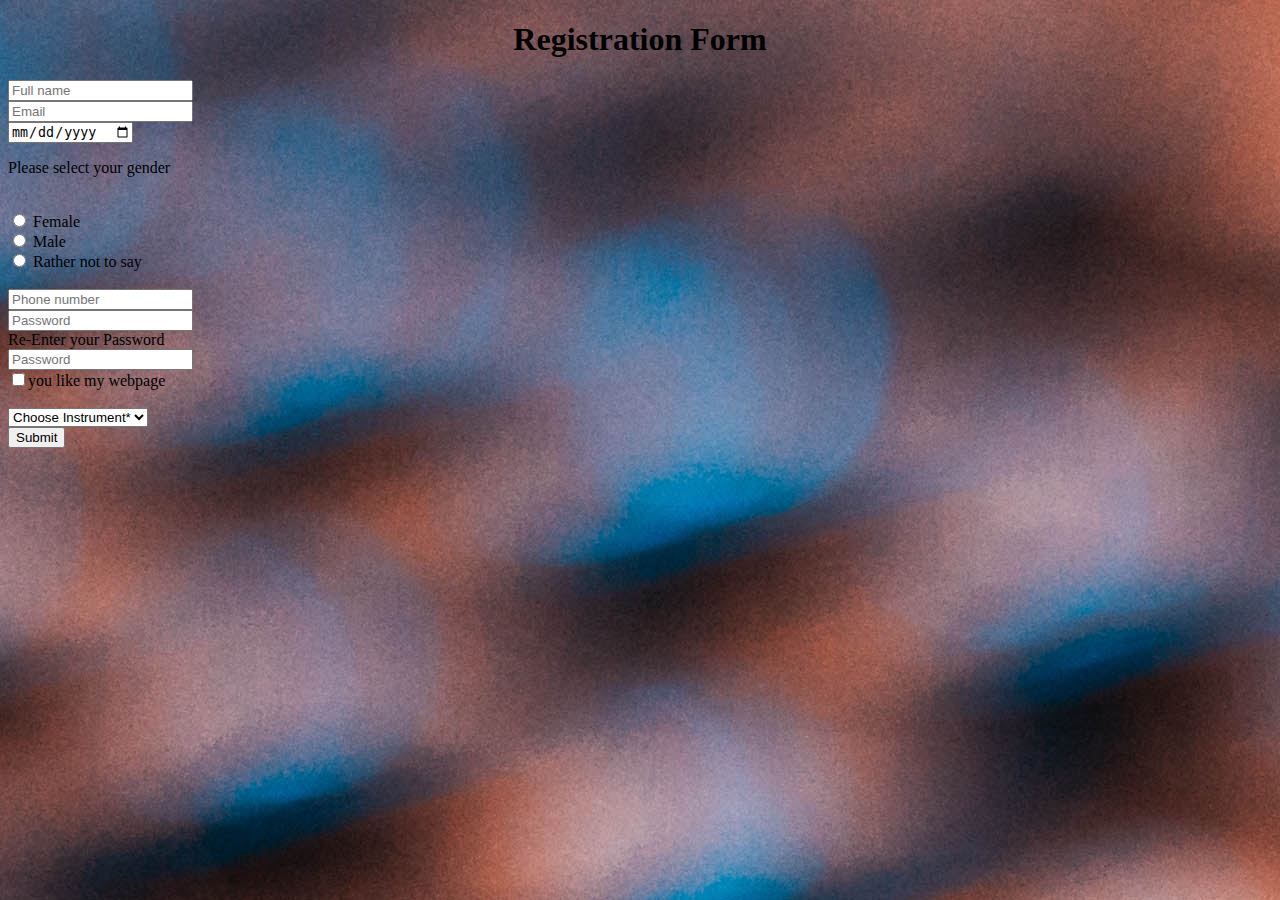
<file: Lab3/lab3.html>
<!DOCTYPE html>
<html lang="en">

<head>
	<title>Form</title>
</head>
<body background="lab3bg.jpg">
	<h1 align="center">Registration Form</h1>

          <input class="fname" type="text" name="name" placeholder="Full name" required=""> <br>
          <input type="text" name="name" placeholder="Email" required=""> <br>
          <input type="date" id="DOB" name="Date of Birth"><br>
          <p>Please select your gender</p><br>
           <input type="radio" id="gender1" name="age" value="Female" required="">  Female<br>
            
           <input type="radio" id="age2" name="age" value="Male" required="">  Male<br>
             
           <input type="radio" id="age3" name="age" value="Rather" required="">  Rather not to say
             <br><br>
          <input type="text" name="name" placeholder="Phone number" required=""><br>
          <input type="password" name="name" placeholder="Password" required=""><br>
          Re-Enter your Password<br>
          <input type="password" name="name" placeholder="Password" required=""><br>

          <input type="checkbox" name="checkbox">you like my webpage<br><br>
          

          <select>
            <option value="course-type" selected>Choose Instrument*</option>
            <option value="short-courses">Drum</option>
            <option value="featured-courses">Guitar</option>
            <option value="undergraduate">Flute</option>
            <option value="diploma">Banjo</option>
            <option value="certificate">Keyboard</option>
            <option value="masters-degree">Piano</option>
            <option value="postgraduate">Dhol</option>
          </select> <br>

          <button type="submit" href="#">Submit</button>

</body>
</html>
</file>
<file: lab4/style.css>
@import url('https://fonts.googleapis.com/css?family=Open+Sans&display=swap');

:root {
    --error-color: #dc3545;
    --success-color: #28a745;
    --warning-color: #ffc107;
}

* {
    margin: 0;
    padding: 0;
    box-sizing: border-box;
}


body {
    font-family: 'Open Sans', sans-serif;
    font-size: 16px;
    background-color: #f4f4f4;
    display: flex;
    flex-direction: column;
    justify-content: center;
    align-items: center;
    min-height: 100vh;
    margin: 0;
}

.container {
    background-color: #fff;
    padding: 1em;
    border-radius: 5px;
    box-shadow: 0 2px 5px rgba(0, 0, 0, 0.3);
    width: 400px;
}

.form {
    padding: 10px 20px;
}

.form h1 {
    font-size: 1.5em;
    text-align: center;
    margin-bottom: 20px;

}

.form-field {
    margin-bottom: 5px;

}

.form-field label {
    display: flex;
    color: #777;
    align-content: space-between;
    margin-bottom: 5px;
}


.form-field input {
    border: solid 2px #f0f0f0;
    border-radius: 3px;
    padding: 10px;
    margin-bottom: 5px;
    font-size: 14px;
    display: block;
    width: 100%;
}


.form-field input:focus {
    outline: none;
}

.form-field.error input {
    border-color: var(--error-color);
}

.form-field.success input {
    border-color: var(--success-color);
}


.form-field small {
    color: var(--error-color);
}


/* button */
.btn {
    width: 100%;
    padding: 3%;
    background: #007bff;
    border-bottom: 2px solid #007bff;
    border-top-style: none;
    border-right-style: none;
    border-left-style: none;
    color: #fff;
    text-transform: uppercase;
}

.btn:hover {
    background: #0069d9;
    cursor: pointer;
}

.btn:focus {
    outline: none;
}
</file>
<file: Lab10/Sport-Web-Page-master/styles.css>
@font-face {
    font-family: "Museo_300";
    src: url("resource/fonts/Museo300-Regular.otf") format("opentype");
}
@font-face {
    font-family: "Museo_500";
    src: url("resource/fonts/Museo 500.otf") format("opentype");
}
@font-face {
    font-family: "Museo_700";
    src: url("resource/fonts/Museo700-Regular.otf") format("opentype");
}

/* Rules for using icons as white on a dark background. */
.material-icons.md-light { color: rgba(255, 255, 255, 1); }
.material-icons.md-light.md-inactive { color: rgba(255, 255, 255, 0.3); }

/* Rules for sizing the icon. */
.material-icons.md-18 { font-size: 18px; }
.material-icons.md-24 { font-size: 24px; }
.material-icons.md-36 { font-size: 36px; }
.material-icons.md-48 { font-size: 48px; }

@font-face {
    font-family: 'icomoon';
    src:  url('resource/fonts/icomoon.eot?cky4sy');
    src:  url('resource/fonts/icomoon.eot?cky4sy#iefix') format('embedded-opentype'),
      url('resource/fonts/icomoon.ttf?cky4sy') format('truetype'),
      url('resource/fonts/icomoon.woff?cky4sy') format('woff'),
      url('resource/fonts/icomoon.svg?cky4sy#icomoon') format('svg');
    font-weight: normal;
    font-style: normal;
  }
  
  [class^="icon-"], [class*=" icon-"] {
    /* use !important to prevent issues with browser extensions that change fonts */
    font-family: 'icomoon' !important;
    speak: none;
    font-style: normal;
    font-weight: normal;
    font-variant: normal;
    text-transform: none;
    line-height: 1;
  
    /* Better Font Rendering =========== */
    -webkit-font-smoothing: antialiased;
    -moz-osx-font-smoothing: grayscale;
}
.icon-play:before {
    content: "\e900";
    /* &#xe900; */
}
.icon-menu:before {
    content: "\e9bd";
    /* &#xe9bd; */
}

body {
	margin: 0;
	padding: 0;
	border: 0;
	font-size: 100%;
	font: inherit;
    vertical-align: baseline;
}

/* ===========================
 *         UNIVERSAL
 * ===========================
*/

.button {
    background:transparent;
    display:inline-block;
    font-size:1.5vw;
    padding:0.7vw 3vw;
    text-decoration:none;

    /* parallelogram */
    transform: skew(-30deg);
}
.button span {
    /* fix parallelogram */
    display:inline-block;
    transform: skew(30deg);
}


.input-field {
    display:inline-block;
    margin: 0 0 0 20px;
    padding: 0 3px 0 3px;
    -webkit-transform: skew(-30deg);
    -moz-transform: skew(-30deg);
    -o-transform: skew(-30deg);
}
.input-field input {
    outline: none;
    border: none;
    width: 100%;
    padding: 10px 20px;
    -webkit-transform: skew(30deg);
    -moz-transform: skew(30deg);
    -o-transform: skew(30deg);
}


.center { 
    position: relative;
    display: flex;
    justify-content: center;
}


.center--hor { 
    position: relative;
    display: flex;
    justify-content: center;
}

.center--ver { 
    position: relative;
    display: flex;
    justify-content: center;
}

.center--block {
  position: absolute;
  top: 0; bottom:0; left: 0; right:0;
  margin: auto;
}

/* ===========================
 *         BACKGROUND
 * ===========================
*/
.background {
	z-index: -10;
    position: relative;
    top: 0px;
    left: 0px;
    background-color: #222222;
    height: 87vw;
    width: 100%;
}
.background > div {
	z-index: -10;
}
@media only screen and (max-width: 980px) {
    .background {
        display: none;
    }
    .background > div {
        display: none;
    }
}

.upper-line--dashed {
    position: absolute;
    width: 100%;
    height: 5.9vw;
    border-bottom: 1px dashed #f8de01;
}

.shape-group--upper-left {
    width: 17%;
    height: auto;
    position: relative;
}

.triangular-right--upper-left--orange {
    width: 100%;
    height: auto;
}

.triangular-right--upper-left--yellow {
    width: 28%;
    height: auto;
    position: absolute;
    left: 20%;
    top: 66%;
}

.polygon--upper-right--yellow {
    width: 13%;
    height: 15vw;
    position: absolute;
    right: 0px;
    top: 0px;
}

.triangle--middle-right--orange {
    width: 70%;
    height: auto;
    position: absolute;
    right: 0px;
    top: 5.333vw;
}

.triangle--bottom-left--yellow {
    width: 2.69%;
    height: 6vw;
    position: absolute;
    left: 0px;
    top: 55vw;
}

.triangle--bottom-left--orange {
    width: 26%;
    height: auto;
    position: absolute;
    left: 0px;
    top: 61vw;
}

.big-polygon-pane--up {
    width: 100%;
    height: auto;
    position: absolute;
    right: 0px;
    top: 74.4vw;
}

.big-polygon-pane--center {
    width: 100%;
    height: auto;
    position: absolute;
    left: 0px;
    top: 130vw;
}

.big-polygon-pane--down {
    width: 100%;
    height: auto;
    position: absolute;
    right: 0px;
    top: 168vw;
}

.big-polygon-pane--very-down {
    width: 100%;
    height: auto;
    position: absolute;
    left: 0px;
    top: 210vw;
}

.big-polygon-pane--last-element {
    width: 100%;
    height: auto;
    position: absolute;
    right: 0px;
    top: 233vw;
}

/* ===========================
 *         CONTENT
 * ===========================
*/

/*          MENU AND LOGO          */

.logo--small {
    width: 6vw;
    height: auto;
    position: absolute;
    cursor: pointer;
    top: 1vw;
    left: 19vw;
    transform: translate(0%, 25%);
}

.hamburger-menu {
    display: none;
    cursor: pointer;
}
.hamburger-menu > i {
    color: white;
}

.menu-up {
    position: absolute;
    right: 16vw;
    top: 0.6vw;

    /* <ul> */
    list-style-type: none;
    margin: 0;
    padding: 0;
    overflow: hidden;
    background-color: transparent;
}

.menu-up li {
    float: left;
}

.menu-up li a {
    display: block;
    color: white;
    text-align: center;
    margin: 2vw 0px 2vw 0px;
    padding: 0px 1vw 0px 1vw;
    text-decoration: none;
    text-transform: uppercase;
    font-family: 'Museo_300', sans-serif;
    font-size: 1vw;
}

.menu-up li a:hover {
    background-color: rgba(17, 17, 17, 0.555);
}

.menu__item--divide {
    border-left: solid #ffad00;;
}

@media only screen and (max-width: 980px) {
    .hamburger-menu {
        display: none;
    }

    .logo--small {
        min-width: 12vw;
    }

    .page-head {
        background-color: #222222;
        display: flex;
        justify-content: center;
    }
    
    .menu-up {
        position: static;
        padding-top: 0.6vw;
    }

    .logo--small {
        width: 6vw;
        height: auto;
        position: static;
        margin-top: 1vw;
        margin-left: 0vw;
    }

    .menu-up li a {
        margin: 2vw 0px 2vw 0px;
        padding: 0px 1vw 0px 1vw;
        font-size: 2.5vw;
        transform: translate(0%, 25%);
    }
}

@media only screen and (max-width: 480px) {
    .hamburger-menu {
        display: block;
        text-align: right;
        width: 50%;
        margin-top: 8px;
        margin-right: 8px;
    }

    .page-head__logo {
        display: flex;
        justify-content: left;
        align-items: left;
        width: 50%;
        margin-top: 8px;
        margin-left: 8px;
    }
    
    .menu-up {
        display: none;
    }
    
    .logo--small {
        min-width: 50px;
        top: 0vw;
        left: 19vw;
        transform: translate(0%, 0%);
    }
}

/*          BIKE          */

.wheel {
    -webkit-animation:spin 4s linear infinite;
    -moz-animation:spin 4s linear infinite;
    animation:spin 4s linear infinite;
}
@-moz-keyframes spin { 100% { -moz-transform: rotate(-360deg); } }
@-webkit-keyframes spin { 100% { -webkit-transform: rotate(-360deg); } }
@keyframes spin { 100% { -webkit-transform: rotate(-360deg); transform:rotate(-360deg); } }

.bike {
    position: absolute;
    top: 9vw;
    left: 43vw;
}

.bike__container {
    position:relative;
    width: 30vw;
    max-width: 30vw;
    line-height: 0;
}

.bike__container  img {
    max-width: 100%;
}

.bike__cyclist {
    width: 100%;
    margin-left: 2%;
}

.bike__foot {
    position: absolute;
    width: 8.2%;
    top: 68.78%;
    left: 69.6%;
    z-index: -2;
}

.bike__wheel--left {
    width: 35%;
    position: absolute;
    top: 57%;
    z-index: -1;
}

.bike__wheel--right {
    width: 35%;
    position: absolute;
    top: 56%;
    left: 64%;
    z-index: -1;
}

/*          OTHER UP          */

@media only screen and (max-width: 980px) {
    .boost-power {
        background-color: #222222;

        display: flex;
        justify-content: center;
    }
}

.slogan {
    position: absolute;
    top: 11vw;
    left: 11%;
    max-width: 30vw;
}
.slogan__title {
    text-transform: uppercase;
    font-family: 'Museo_700', sans-serif;
    color: white;
    font-size: 4vw;
}
.slogan__content {
    text-transform: uppercase;
    font-family: 'Museo_300', sans-serif;
    color: white;
    font-size: 0.8vw;
    position: absolute;
    top: 10vw;
}


.button-animation:link:after, .button-animation:visited:after {
	content: "";
	position: absolute;
	height: 0%;
	left: 50%;
	top: 50%;
	width: 150%;
	z-index: -1;
	-webkit-transition: all 0.75s ease 0s;
	-moz-transition: all 0.75s ease 0s;
	-o-transition: all 0.75s ease 0s;
	transition: all 0.75s ease 0s;
}
.button-animation:link:hover:after, .button-animation:visited:hover:after {
	height: 350%;
}
.button-animation:link, .button-animation:visited {
	overflow: hidden;
	text-shadow: 0 0 1px rgba(0, 0, 0, 0.2), 0 1px 0 rgba(0, 0, 0, 0.2);
	-webkit-transition: all 1s ease;
	-moz-transition: all 1s ease;
	-o-transition: all 1s ease;
	transition: all 1s ease;
}
.button-animation:after {
	background: #D24D57;
	-moz-transform: translateX(-50%) translateY(-50%) rotate(-25deg);
	-ms-transform: translateX(-50%) translateY(-50%) rotate(-25deg);
	-webkit-transform: translateX(-50%) translateY(-50%) rotate(-25deg);
	transform: translateX(-50%) translateY(-50%) rotate(-25deg);
}

.button--here {
    border: 1px solid #f8de01;
    margin-top: 3vw;
    margin-left: 1vw;
}
.button--here:after {
    background: #573b00;
}
.button--here:link:hover:after, .button-animation:visited:hover:after {
	height: 300%;
}

.button--here span {
    color: #9cf801;
    font-family: 'Museo_700', sans-serif;
}

@media only screen and (max-width: 1280px) {
    .slogan__title {
        font-size: 4.5vw;
    }
    .slogan__content {
        font-size: 1.2vw;
    }
    
    .button--here {
        margin-top: 5vw;
    }
}
@media only screen and (max-width: 980px) {
    .slogan {
        position: static;
        width: 100%;
        max-width: 70%;
    }

    .slogan__title {
        font-size: 8vw;
    }

    .slogan__content {
        position: static;
        margin-top: 0vw;
        font-size: 2vw;
    }
    
    .bike {
        display: none;
    }
    
    .button--here span {
        font-size: 3vw;
    }
}
@media only screen and (max-width: 480px) {
    .slogan {
        max-width: 80%;
    }

    .slogan__title {
        font-size: 2.2em;
    }

    .slogan__content {
        font-size: 0.8em;
    }

    .button--here {
        margin-top: 40px;
    }
    .button--here span {
        padding: 0.4em;
        font-size: 3em;
    }
}

/*          OFFERS          */

/* container */

.offers {
    position: absolute;
    top: 43vw;
    width: 100%;
}
.offers__container {
    width: 68vw;
}
@media only screen and (max-width: 1280px) {
    .offers__container {
        width: 80vw;
    }
}
@media only screen and (max-width: 980px) {
    .offers {
        height:auto;
        display: inline-block;
        position: static;
        background: #222222;
        padding-top: 5vw;
        padding-bottom: 5vw;
    }
}

@media only screen and (max-width: 480px) {
    .offers {
        padding-top: 5em;
        padding-bottom: 10x;
    }
    .offers__container {
        width: 100%;
    }
}

/* switch */

.offer-switch {
    width: 100%;
}
.button--offer-switch {
    display:inline-block;
    margin-left: 1vw;

    transform: skew(-30deg);
    width: 0.5vw;
    height: 0.5vw;
}
.button--offer-switch--not-selected {
    background: #ffad00;
    border: 1px solid #ffad00;
}
.button--offer-switch--not-selected:hover {
    border: 1px solid #9cf801;
}
.button--offer-switch--selected {
    background: white;
    border: 1px solid #9cf801;
}

/* tiles */

.offers-wrapper {
    margin-top: 6vw;
    display: grid;
    grid-gap: 50px;
    grid-template-rows: 1fr 1fr;
    grid-template-columns: 1fr 1fr;
    align-items: center;
    justify-items: center;
}
.offer__tiles {
    width: 100%;
    height: 100%;
    min-width: 33vw;
    min-height: 17vw;
    max-width: 100%;
    max-height: 100%;
    background: black;
    display: inline-block;
    position: relative;
    overflow: hidden;
}

.offer__tiles > img {
    position: absolute;
    right: 0px;
    bottom: 0px;
    max-height: 100%;
}

@media only screen and (max-width: 1280px) {
    .offers-wrapper {
        grid-gap: 30px;
    }
}
@media only screen and (max-width: 980px) {
    .offers-wrapper {
      grid-template-rows: repeat(4, 1fr);
      grid-template-columns: 1fr;
      grid-gap: 2em;
      margin-top: 2vw;
    }
    
    .button--offer-switch {
        margin-left: 2vw;
        width: 2vw;
        height: 2vw;
    }
}
@media only screen and (max-width: 480px) {
    .offers-wrapper {
      grid-gap: 10px;
      margin-top: 2vw;
    }
    
    .button--offer-switch {
        margin-left: 0.7em;
        width: 0.7em;
        height: 0.7em;
    }
}

.tiles--fit-man__shape {
    width: 55%;
    position: absolute;
    bottom: 0px;
    right: 0px;
}

.tiles--fit-couple__shape {
    width: 55%;
    position: absolute;
    bottom: 0px;
    right: 0px;
}

.tiles--fit_woman__shape {
    width: 101.5%;
    position: absolute;
    top: 0px;
    left: 0px;
}

.tiles--dressed-man__shape {
    width: 101.5%;
    position: absolute;
    top: 0px;
    left: 0px;
}

.offer__tiles__image--fit-man {
    
}
.offer__tiles__image--fit-woman {
    max-width: 90%;
}
.offer__tiles__image--fit-couple {
    max-width: 90%;
}
.offer__tiles__image--dressed-man {
    margin-right: 5%;
}

.tiles__title--light {
    position: absolute;
    top: 7%;
    left: 7%;
    max-width: 50%;

    text-transform: uppercase;
    font-family: 'Museo_700', sans-serif;
    color: white;
    font-size: 1.5vw;
}

.tiles__content--light {
    position: absolute;
    top: 45%;
    left: 7%;
    max-width: 40%;

    text-transform: uppercase;
    font-family: 'Museo_300', sans-serif;
    color: white;
    font-size: 0.7vw;
}

.tiles__more--light {
    position: absolute;
    bottom: 0%;
    left: 7%;
    text-align: center;

    cursor: pointer;
    transition: all .2s ease-in-out;
}
.tiles__more--light:hover {
    transform: scale(1.1);
}

.tiles__more--light > p {
    font-family: 'Museo_300', sans-serif;
    color: #f8de01;
    font-size: 1.3vw;
    display: inline-block;
}

.tiles__more--light > span {
    color: #f8de01;
    font-size: 1vw;
    display: inline-block;
}

.tiles__title--dark {
    position: absolute;
    top: 7%;
    left: 7%;
    max-width: 50%;

    text-transform: uppercase;
    font-family: 'Museo_700', sans-serif;
    color: rgb(0, 0, 0);
    font-size: 1.5vw;
}

.tiles__content--dark {
    position: absolute;
    top: 45%;
    left: 7%;
    max-width: 40%;

    text-transform: uppercase;
    font-family: 'Museo_300', sans-serif;
    color: rgb(0, 0, 0);
    font-size: 0.7vw;
}

.tiles__more--dark {
    position: absolute;
    bottom: 0%;
    left: 7%;
    text-align: center;

    cursor: pointer;
    transition: all .2s ease-in-out;
}
.tiles__more--dark:hover {
    transform: scale(1.1);
}

.tiles__more--dark > p {
    font-family: 'Museo_700', sans-serif;
    color: black;
    font-size: 1.3vw;
    display: inline-block;
}

.tiles__more--dark > span {
    color: black;
    font-size: 1vw;
    display: inline-block;
}

@media only screen and (max-width: 1280px) {
    .tiles__content--light {
        top: 37%;
        font-size: 1vw;
    }
    .tiles__more--light {
        bottom: -5%;
    }
    .tiles__more--light > p {
        font-size: 1.9vw;
    }
    .tiles__more--light > span {
        font-size: 1.5vw;
    }

    .tiles__content--dark {
        top: 37%;
        font-size: 1vw;
    }
    .tiles__more--dark {
        bottom: -5%;
    }
    .tiles__more--dark > p {
        font-size: 1.9vw;
    }
    .tiles__more--dark > span {
        font-size: 1.5vw;
    }
}
@media only screen and (max-width: 980px) {
    .offer__tiles {
        width: 100%;
        height: 100%;
        min-width: 33vw;
        min-height: 33vw;
    }

    .tiles__title--dark {
        top: 5%;
        font-size: 3vw;
    }
    
    .tiles__content--dark {
        font-size: 1.4vw;
    }

    .tiles__more--dark > p {
        font-size: 3vw;
    }

    .tiles__more--dark > span {
        font-size: 3vw;
    }

    .tiles__title--light {
        top: 5%;
        font-size: 3vw;
    }
    
    .tiles__content--light {
        font-size: 1.4vw;
    }

    .tiles__more--light > p {
        font-size: 3vw;
    }

    .tiles__more--light > span {
        font-size: 3vw;
    }
}

@media only screen and (max-width: 480px) {
    .offer__tiles {
        min-width: 100%;
        min-height: 50vw;
    }

    .tiles__title--dark {
        position: relative;
        top: 0px;
        left: 5%;
        font-size: 1.2em;
        max-width: 45%;
    }
    
    .tiles__content--dark {
        font-size: 0.6em;
        position: relative;
        top: -15px;
        left: 5%;
    }

    .tiles__more--dark {
        bottom: -5%;
        left: 5%;
    }

    .tiles__more--dark > p {
        font-size: 1.2em;
    }

    .tiles__more--dark > span {
        font-size: 1.7em;
    }


    
    .tiles__title--light {
        position: relative;
        top: 0px;
        left: 5%;
        font-size: 1.2em;
        max-width: 45%;
    }
    
    .tiles__content--light {
        font-size: 0.6em;
        position: relative;
        top: -15px;
        left: 5%;
    }

    .tiles__more--light {
        bottom: -5%;
        left: 5%;
    }

    .tiles__more--light > p {
        font-size: 1.2em;
    }

    .tiles__more--light > span {
        font-size: 1.7em;
    }
}
/* iPhone 5... */
@media only screen and (max-width: 350px) {
    .tiles--fit-man__shape {
        width: 39%;
    }
    .tiles--fit-couple__shape {
        width: 39%;
    }
    .tiles--fit_woman__shape {
        width: 120.5%;
    }
    .tiles--dressed-man__shape {
        width: 120.5%;
    }

    .offer__tiles__image--fit-man {
        max-width: 70%;
    }
    .offer__tiles__image--fit-woman {
        max-width: 63%;
    }
    .offer__tiles__image--fit-couple {
        max-width: 63%;
    }
    .offer__tiles__image--dressed-man {
        max-width: 70%;
    }

    .offer__tiles {
        min-height: 60vw;
    }

    .offer__tiles > img {
        right: 0px;
        bottom: 0px;
        max-height: 70%;
    }

    .tiles__content--light {
        max-width: 50%;
    }

    .tiles__title--light {
        top: -5%;
        max-width: 80%;
    }

    .tiles__content--dark {
        max-width: 50%;
    }

    .tiles__title--dark {
        top: -5%;
        max-width: 80%;
    }
}

/*          NEWST PRODUCTS          */

.newst-products {
    width: 100%;
    position: absolute;
    top: 93vw;
}
@media only screen and (max-width: 980px) {
    .newst-products {
        height:auto;
        position: static;
        background: #dde7e9;
        padding-top: 5vw;
        padding-bottom: 5vw;
    }
}

.newst-products__title {
    text-transform: uppercase;
    font-family: 'Museo_700', sans-serif;
    color: rgb(0, 0, 0);
    font-size: 2.5vw;
    display: block;
}

.newst-products__desc {
    width: 50%;
    font-family: 'Museo_300', sans-serif;
    color: rgb(0, 0, 0);
    font-size: 1vw;
    display: block;
    margin-top: 2vw;
}

.products-wrapper {
    margin-top: 5vw;
    display: grid;
    grid-gap: 1vw;
    grid-template-rows: 20vw;
    grid-template-columns: repeat(3, 22vw);
    align-items: center;
    justify-items: center;
    width: 68vw;
}

.product {
    width: 100%;
    height: 100%;
    min-width: 22vw;
    min-height: 20vw;
    max-width: 100%;
    max-height: 100%;
    display: inline-block;
    position: relative;
    overflow: hidden;

    background-color: white;
    cursor: pointer;
    transition: all .2s ease-in-out;
}
.product:hover > div {
    background: white;
}
.product:hover {
    transform: scale(1.1);
}

.product > div {
    width: calc(100% - 2vw);
    height: calc(100% - 5vw);
    position: absolute;
    top: 1vw;
    left: 1vw;

    background-color: #dde7e9;
}

.product > p {
    position: absolute;
    bottom: 0.1vw;
    left: 2vw;

    font-family: 'Museo_300', sans-serif;
    color: black;
    font-size: 1.3vw;
}

.product > span {
    position: absolute;
    bottom: 1.2vw;
    right: 2vw;

    font-family: 'Museo_700', sans-serif;
    color: black;
    font-size: 1.5vw;
}

.product img {
    max-width: 80%;
    max-height: 80%;
}

@media only screen and (max-width: 1280px) {
    .newst-products__desc {
        width: 65%;
        font-size: 1.5vw;
    }
}
@media only screen and (max-width: 980px) {

    .newst-products__title {
        font-size: 5vw;
    }

    .newst-products__desc {
        font-size: 2vw;
        margin-top: 2vw;
    }

    .products-wrapper {
        grid-gap: 3vw;
        grid-template-rows: repeat(3, 1fr);
        grid-template-columns: 1fr;
    }

    .product {
        min-width: 22vw;
        min-height: 40vw;
    }
    .product:hover {
        transform: scale(1.2);
    }

    .product > div {
        width: calc(100% - 4vw);
        height: calc(100% - 9vw);
        position: absolute;
        top: 2vw;
        left: 2vw;
    
        background-color: #dde7e9;
    }

    .product > p {
        bottom: -2.5vw;
        left: 2vw;
        font-size: 3.7vw;
    }
    
    .product > span {
        bottom: 1.2vw;
        right: 2vw;
        font-size: 4vw;
    }
}

@media only screen and (max-width: 480px) {
    .products-wrapper__container {
        width: 85%;
    }

    .products-wrapper {
        grid-gap: 10px;
        grid-template-rows: repeat(3, 50vw);
        width: 100%;
    }

    .newst-products__title {
        font-size: 160%;
        text-align: center;
    }

    .newst-products__desc {
        font-size: 100%;
        width: 80%;
    }

    .product > div {
        width: 90%;
        height: 75%;
        position: absolute;
        top: 5%;
        left: 5%;
    
        background-color: #dde7e9;
    }

    .product > p {
        bottom: -5%;
        left: 5%;
        font-size: 110%;
    }
    
    .product > span {
        bottom: 5%;
        right: 5%;
        font-size: 120%;
    }
}

/*          PERFORMANCE BUTTONS          */

.button--know {
    border: 1px solid #000000;
    margin-top: 2vw;
    margin-left: 1vw;
    padding: 0.7vw 2vw;
}

.button--know span {
    color: #000000;
    font-family: 'Museo_300', sans-serif;
    font-size: 0.9vw;
}

@media only screen and (max-width: 1280px) {
    .button--know span {
        font-size: 1.4vw;
    }
}
@media only screen and (max-width: 980px) {
    .button--know span {
        font-size: 2.5vw;
    }
}

@media only screen and (max-width: 480px) {
    .button--know span {
        font-size: 3em;
    }
}

/*          PERFORMANCE UP          */

.performance--up {
    width: 100%;
    position: absolute;
    top: 131.5vw;
}
.performance--up > div {
    position: relative;
}

.performance--up__image {
    position: absolute;
    right: 17%;
    width: 52%;
}

.performance--up__info {
    position: absolute;
    top: 10vw;
    left: 15%;
}

.performance--up__info > h1 {
    text-transform: uppercase;
    font-family: 'Museo_700', sans-serif;
    color: black;
    font-size: 2.43vw;
    max-width: 37%;
}

.performance--up__info > p {
    font-family: 'Museo_300', sans-serif;
    color: black;
    font-size: 0.7vw;
    max-width: 50%;
}

.button--know--up:after {
    background: #e7e7e7;
}
.button--know--up:link:hover:after, .button-animation:visited:hover:after {
	height: 300%;
}

@media only screen and (max-width: 1280px) {
    .performance--up__info {
        top: 7vw;
    }
    .performance--up__info > h1 {
        font-size: 3.2vw;
        max-width: 55%;
    }
    .performance--up__info > p {
        font-size: 1.3vw;
        max-width: 50%;
    }
}
@media only screen and (max-width: 980px) {
    .performance--up {
        height:auto;
        display: inline-block;
        position: static;
        background: white;
        padding-top: 5vw;
        padding-bottom: 5vw;

        display: flex;
        justify-content: center;
    }

    .performance--up__image {
        display: none;
    }
    
    .performance--up__info {
        position: static;
        width: 80%;
        max-width: 80%;
        margin-left: 20%;
    }

    .performance--up__info > h1 {
        font-size: 3vw;
    }

    .performance--up__info > p {
        max-width: 50%;
        font-size: 1.7vw;
    }
}
@media only screen and (max-width: 480px) {
    
    .performance--up__info {
        position: static;
        width: 90%;
        max-width: 90%;
        margin-left: 5%;
        margin-right: 5%;
    }

    .performance--up__info > h1 {
        max-width: 100%;
        font-size: 150%;
    }

    .performance--up__info > p {
        max-width: 80%;
        font-size: 100%;
    }
}

/*          PERFORMANCE DOWN          */

.performance--down {
    width: 100%;
    position: absolute;
    top: 171.5vw;
}
.performance--down > div {
    position: relative;
}

.performance--down__image {
    position: absolute;
    left: 15%;
    width: 32%;
}

.performance--down__info {
    position: absolute;
    top: 10vw;
    right: 15%;
    width: 32%;
    max-width: 32%;
}

.performance--down__info > h1 {
    text-transform: uppercase;
    font-family: 'Museo_700', sans-serif;
    color: white;
    font-size: 2.43vw;
    max-width: 67%;
}

.performance--down__info > p {
    font-family: 'Museo_300', sans-serif;
    color: black;
    font-size: 0.7vw;
    max-width: 90%;
}

.button--know--down:after {
    background: #f8de01;
}
.button--know--down:link:hover:after, .button-animation:visited:hover:after {
	height: 300%;
}

@media only screen and (max-width: 1280px) {
    .performance--down__info {
        top: 7vw;
    }
    .performance--down__info > h1 {
        font-size: 3.2vw;
        max-width: 70%;
    }
    .performance--down__info > p {
        font-size: 1.3vw;
        max-width: 750%;
    }
}
@media only screen and (max-width: 980px) {
    .performance--down {
        height:auto;
        display: inline-block;
        position: static;
        background: #ffad00;
        padding-top: 5vw;
        padding-bottom: 5vw;

        display: flex;
        justify-content: center;
    }
    
    .performance--down__info {
        position: static;
        width: 80%;
        max-width: 80%;
        margin-left: 20%;
    }

    .performance--down__image {
        display: none;
    }

    .performance--down__info > h1 {
        max-width: 37%;
        font-size: 3vw;
    }

    .performance--down__info > p {
        max-width: 50%;
        font-size: 1.7vw;
    }
}
@media only screen and (max-width: 480px) {
    
    .performance--down__info {
        position: static;
        width: 90%;
        max-width: 90%;
        margin-left: 5%;
        margin-right: 5%;
    }

    .performance--down__info > h1 {
        max-width: 100%;
        font-size: 150%;
    }

    .performance--down__info > p {
        max-width: 80%;
        font-size: 100%;
    }
}

/*          NEWSLETTER          */

.newsletter {
    width: 100%;
    position: absolute;
    top: 225vw;

    display: flex;
    justify-content: center;
}
.newsletter > div {
    position: relative;
}

.newsletter__wrapper {
    display: grid;
    grid-gap: 1vw;
    grid-template-rows: 1fr;
    grid-template-columns: 1fr 1fr;
    align-items: center;
    justify-items: center;
    width: 70%;
}

@media only screen and (max-width: 980px) {
    .newsletter {
        position: static;
        background: #222222;
        
        padding-top: 5vw;
        padding-bottom: 5vw;
    }

    .newsletter__wrapper {
        grid-template-rows: 1fr 1fr;
        grid-template-columns: 1fr;
    }
}

@media only screen and (max-width: 480px) {
    .newsletter__wrapper {
        width: 100%;
        grid-template-rows: 2fr 2fr;
        grid-template-columns: 1fr;
    }
}

/* info */

.newsletter__info {
    /* margin-left: 15.5%; */
}

.newsletter__info > h1 {
    font-family: 'Museo_700', sans-serif;
    color: white;
    font-size: 1.5vw;
}

.newsletter__info__discount {
    font-family: 'Museo_700', sans-serif;
    color: #f8de01;
    font-size: 2vw;
}

/* form */

.newsletter__form {
    width: 36vw;

    display: flex;
    justify-content: flex-end
}
.newsletter__field {
    border-color: #ffffff;
    border-style: solid;
    border-width: 1px 0px 1px 1px;
    width: 25vw;
    
    display: inline-block;
}
.newsletter__field > input {
    background-color: transparent;
    color: white;
    height: 2.5vw;
    font-size: 1vw;
}
.newsletter__field > input::placeholder {
    text-transform: capitalize;
    color: #a7a7a7;
    opacity: 1;
}
.newsletter__field > input:-ms-input-placeholder {
    text-transform: capitalize;
    color: #a7a7a7;
}

/* button */

.button--sumbit {
    display: flex;
    justify-content: center;
    align-items: center;
    width: 5vw;
    text-align: center;
    
    border: 1px solid #f8de01;
    padding: 0.7vw 1vw;
}
.button--sumbit span {
    color: #f8de01;
    font-family: 'Museo_300', sans-serif;
    font-size: 0.9vw;
}

.button--sumbit:after {
    background: #573b00;
}
.button--sumbit:link:hover:after, .button-animation:visited:hover:after {
	height: 300%;
}

@media only screen and (max-width: 1280px) {
    .newsletter__form {
        margin-top: 5%;
    }
    .newsletter__info > h1 {
        font-size: 2.2vw;
    }
    
    .newsletter__info__discount {
        font-size: 2.5vw;
    }

    .newsletter__field > input {
        height: 3.75vw;
        font-size: 1.5vw;
    }
    .button--sumbit span {
        font-size: 1.4vw;
    }
}
@media only screen and (max-width: 980px) {
    .newsletter__info > h1 {
        font-size: 2.5vw;
    }
    
    .newsletter__info__discount {
        font-size: 3vw;
    }

    .newsletter__field > input {
        height: 5vw;
        font-size: 1.5vw;
    }

    .button--sumbit span {
        font-size: 1.3vw;
    }
}

@media only screen and (max-width: 480px) {
    .newsletter__form {
        width: 75vw;
    }

    .newsletter__info > h1 {
        font-size: 130%;
    }
    
    .newsletter__info__discount {
        font-size: 150%;
    }

    .newsletter__field {
        width: 70%;
        margin: 0px;
    }

    .newsletter__field > input {
        height: 2em;
        font-size: 100%;
    }

    .button--sumbit {
        width: 30%;
    }

    .button--sumbit span {
        font-size: 2em;
    }
}
@media only screen and (max-width: 350px) {
    .newsletter__field > input {
        height: 2em;
        font-size: 80%;
    }
}

/*          BOTTOM MENU          */

.bottom-menu {
    width: 100%;
    position: absolute;
    top: 247vw;
}

.bottom-menu__wrapper {
    display: grid;
    grid-template-rows: 1fr;
    grid-template-columns: 1fr 1fr;

    margin-right: 15%;
}

@media only screen and (max-width: 1280px) {
    .bottom-menu {
        width: 100%;
        position: absolute;
        top: 244vw;
    }

    .bottom-menu__wrapper {
        display: grid;
        grid-template-rows: 1fr;
        grid-template-columns: 1fr 1fr;
    
        margin-right: 10%;
    }
}
@media only screen and (max-width: 980px) {
    .bottom-menu {
        position: static;
        background: #111111;
        
        padding-top: 20px;
        padding-bottom: 5vw;

        width: 100%;
    }
    
    .bottom-menu__wrapper {
        grid-template-rows: 1fr 1fr;
        grid-template-columns: 1fr;
        justify-content: center;
        align-items: center;

        width: 75%;
        margin-right: 0%;
    }
}

/* logo */
.bottom-menu__logo {
    margin-left: 40%;
}

.bottom-menu__logo > img {
    width: 12.5vw;
}

.bottom-menu__logo > span {
    display: block;
    font-family: 'Museo_300', sans-serif;
    color: lightgray;
    font-size: 0.7vw;
    max-width: 20vw;
    margin-top: 1.5vw;
    margin-left: 0.5vw;
}

/* menu */

.bottom-menu__menu {
    position: static;
    top: 0%;
}

.bottom-menu__menu__wrapper {
    display: grid;
    grid-template-rows: 1fr;
    grid-template-columns: repeat(4, 1fr);
    align-items: left;
    justify-items: left;
    width: 43vw;
}

@media only screen and (max-width: 1280px) {
    .bottom-menu__logo {
        margin-left: 30%;
        margin-right: 10%;
    }

    .bottom-menu__menu {
        position: static;
        margin-left: 10%;
    }

    .bottom-menu__logo > span {
        font-size: 1.2vw;
    }

    .bottom-menu__logo > span {
        max-width: 30vw;
    }
}
@media only screen and (max-width: 980px) {
    .bottom-menu__logo {
        margin-left: 0%;
        flex-direction: column;
        display: flex;
        justify-content: center;
        align-items: center;
    }
    .bottom-menu__logo > img {
        width: 20vw;
    }

    .bottom-menu__menu {
        position: static;
        margin-left: 0%;
    }
    .bottom-menu__menu__wrapper {
        grid-row-gap: 2vw;
        grid-template-rows: 1fr 1fr;
        grid-template-columns: 1fr 1fr;
        width: 70%;
        margin-left: 21%;
    }

    .bottom-menu__logo > span {
        font-size: 1.4vw;
        max-width: 60%;
    }
}
@media only screen and (max-width: 480px) {
    .bottom-menu__menu__wrapper {
        width: 100%;
        margin-left: 0%;
    }

    .bottom-menu__logo > img {
        width: 30%;
    }

    .bottom-menu__logo > span {
        font-size: 90%;
        max-width: 100%;
    }
}

.bottom-menu__menu__category {
    list-style-type: none;
    margin: 0;
    padding: 0;
    overflow: hidden;
    background-color: transparent;
}

.bottom-menu__menu__category li:first-of-type {
    text-transform: none;
    display: block;
    font-family: 'Museo_300', sans-serif;
    color: white;
    margin-bottom: 1.5vw;

    cursor: default;
}
.bottom-menu__menu__category li:first-of-type::first-letter {
    text-transform: uppercase;
}

.bottom-menu__menu__category li {
    text-transform: capitalize;
    font-family: 'Museo_300', sans-serif;
    color: gray;
    font-size: 0.7vw;
    margin-bottom: 0.6vw;

    cursor: pointer;
}
.bottom-menu__menu__category li:hover {
    color: white;
}

@media only screen and (max-width: 1280px) {
    .bottom-menu__menu__category li {
        font-size: 1.3vw;
        margin-bottom: 0.8vw;
    }
}
@media only screen and (max-width: 980px) {
    .bottom-menu__menu__category li {
        font-size: 1.2vw;
    }
}

@media only screen and (max-width: 480px) {
    .bottom-menu__menu__category li {
        font-size: 80%;
    }
}

/*          COPYRIGHT          */

.copyright-footer {
    position: absolute;
    width: 100%;
    top: 264vw;
    background-color: #111111;
    text-align: center;
}

.copyright-footer > div {
    padding: 15px;
}

.copyright-footer a {
    color: white;
    font-family: 'Lato', sans-serif;
    font-size: 0.7vw;
}

.copyright-footer [href] {
    color: #f8de01;
    text-decoration: none;
}

@media only screen and (max-width: 1280px) {
    .copyright-footer a {
        font-size: 1vw;
    }
}
@media only screen and (max-width: 980px) {
    .copyright-footer {
        position: static;
        background: #111111;
    }
    .copyright-footer a {
        font-size: 1.2vw;
    }
}

@media only screen and (max-width: 480px) {
    .copyright-footer a {
        font-size: 0.5em;
    }
}
</file>
<file: Lab9/online quizzes/css/style.css>
.scp-quizzes-main{ width:100%; font-family:Verdana, Arial, Helvetica, sans-serif;}	 
.scp-quizzes-data{ 
box-shadow: 0px 1px 3px -1px #DCDCDC;
padding:10px;
margin-top:15px;
}
pre{ border:2px solid #f5f5f5; padding:10px; overflow-x:scroll;}
 input[type=radio] {
    display:none; 
}
input[type=radio] + label {
    display:inline-block;
	width:95%;
	padding:10px;
	border:1px solid #ddd;
	margin-bottom:10px;
	cursor:pointer;
}
input[type=radio] + label:hover{ border:1px solid #000000;}
input[type=radio]:checked + label { 
   background-image: none;
   background-color:#0C0;
	color:#fff;
	border:1px solid #0C0 !important;
	-webkit-transition: all 0.2s ease-in-out;
-moz-transition: all 0.2s ease-in-out;
-o-transition: all 0.2s ease-in-out;
-ms-transition: all 0.2s ease-in-out;
transition: all 0.2s ease-in-out;
}
.worngans{ background-color:#F36;color:#fff; border:1px solid #F36 !important;-webkit-transition: all 0.2s ease-in-out;
-moz-transition: all 0.2s ease-in-out;
-o-transition: all 0.2s ease-in-out;
-ms-transition: all 0.2s ease-in-out;
transition: all 0.2s ease-in-out;}
</file>
<file: lab1 & 2/css/home.css>
section#content {
    color: white;
    position: absolute;
    top: 200px;
    left: 150px;

}

img#slide {
    width: 100%;
    height: auto;
}


/*
====================================================================================================================================================================
                                                    End Slideshow Properties
====================================================================================================================================================================
*/


/*
====================================================================================================================================================================
                                                    Start Featured Courses Properties
====================================================================================================================================================================
*/


h6 {
	font-size: 1em;
    font-style: italic;
}

h1 {
    font-size: 1em;
    font-style: italic;
}
li{
  font-size: 2em;

}
/*
====================================================================================================================================================================
                                                    End Featured Courses Properties
====================================================================================================================================================================
*/


/*
====================================================================================================================================================================
                                                    Start About Section Properties
====================================================================================================================================================================
*/

section#about {
    width: 100%;
    height: 1309px;
    background-color: #7f95b0;
    position: absolute;
    top: 1800px;
    left: 0;
}



div.about {
	color: black;
	text-align: center;
}

div.students {
    width: 300px;
    height: 300px;
    background: black;
    text-align: center;
    color: white;
    position: absolute;
    top: 312px;
    left: 150px;
}

div.reviews {
    width: 300px;
    height: 300px;
    background: black;
    text-align: center;
    color: white;
    position: absolute;
    top: 312px;
    left: 500px;
}

div.courses {
    width: 300px;
    height: 300px;
    background: black;
    text-align: center;
    color: white;
    position: absolute;
    top: 312px;
    left: 850px;
}

div.content {
    width: 300px;
    height: 300px;
    background: black;
    text-align: center;
    color: white;
    position: absolute;
    top: 312px;
    left: 1200px;
}

div.content1 {
    width: 300px;
    height: 250px;
    background: black;
    text-align: center;
    color: white;
    position: absolute;
    top: 800px;
    left: 150px;
}




div.content2 {
    width: 650px;
    height: 250px;
    background: black;
    text-align: center;
    color: white;
    position: absolute;
    top: 800px;
    left: 500px;
}

div.content4{
    width: 300px;
    height: 250px;
    background: black;
    text-align: center;
    color: white;
    position: absolute;
    top: 800px;
    left: 1200px;
}


/*
====================================================================================================================================================================
                                                    End About Section Properties
====================================================================================================================================================================
*/

/*
====================================================================================================================================================================
                                                    Start Learn Tech Section Properties
====================================================================================================================================================================
*/
img#slideshow1 {
    width: 25%;
    height: 35%;
    top: 1400px;
    left: 200px;
    position: absolute;
    background-color:#0d6791;


}



}
#computer {
    position: absolute;
    top: 1450px;
    left: 300px;
}

.text {
    position: absolute;
    top: 1450px;
    left: 733px;
}

#computer2 {
    position: absolute;
    top: 1650px;
    left: 300px;
}

.text2 {
    position: absolute;
    top: 850px;
    left: 733px;
}

#computer3 {
    position: absolute;
    top: 1550px;
    left: 300px;
}

.text3 {
    position: absolute;
    top: 1200px;
    left: 733px;
}


.h1lt {

    position: absolute;
    top: 100px;
    left: 614px;

}

h6 {
    font-size: 1em;
}

.h1lt {

    position: absolute;
    top: 2320px;
    left: 614px;

}

/*
====================================================================================================================================================================
                                                    End Learn Tech Section Properties
====================================================================================================================================================================
*/

/*
====================================================================================================================================================================
                                                    Start Footer
====================================================================================================================================================================
*/

footer {
    width: 100%;
    height: 90px;
    background: #2a6b70;
    position: absolute;
    top: 970px;
    left: 0;
    font-style: oblique;
}

p#footer {
    text-align: center;
    color: white;
    margin-top: 40px;
    font-size: 2em;
}
</file>
<file: lab1 & 2/css/global.css>
body {
    font-family: serif;
}

header {
	width: 100%;
	height: 80px;
	background: #2a6b70;
}

img#logo {
    margin-left: 50px;
    margin-right: 100px;
    position: absolute;
    top: 0px;
    left: 0;

}

nav {
    display: inline-block;
    margin-left: 600px;
    margin-top: 30px;
}

a {
	color: white;
	text-decoration: none;
	font-weight: 3em;
	font-family: 'serif';
	margin-right: 20px;
    padding: 30px;
}

a:hover {
    color: white;
    background:none;
    padding: 30px;
}

button {
    width: 10%;
    height: 40px;
    background: #506580;
    color: white;
    font-size: 2em;
    border:none;
}

button:hover {
    background: #506580;
}

h1 {
    font-size: 3em;
    font-style: italic;
}

h3 {
    font-size: 2em;
    font-style: italic;
}
</file>
